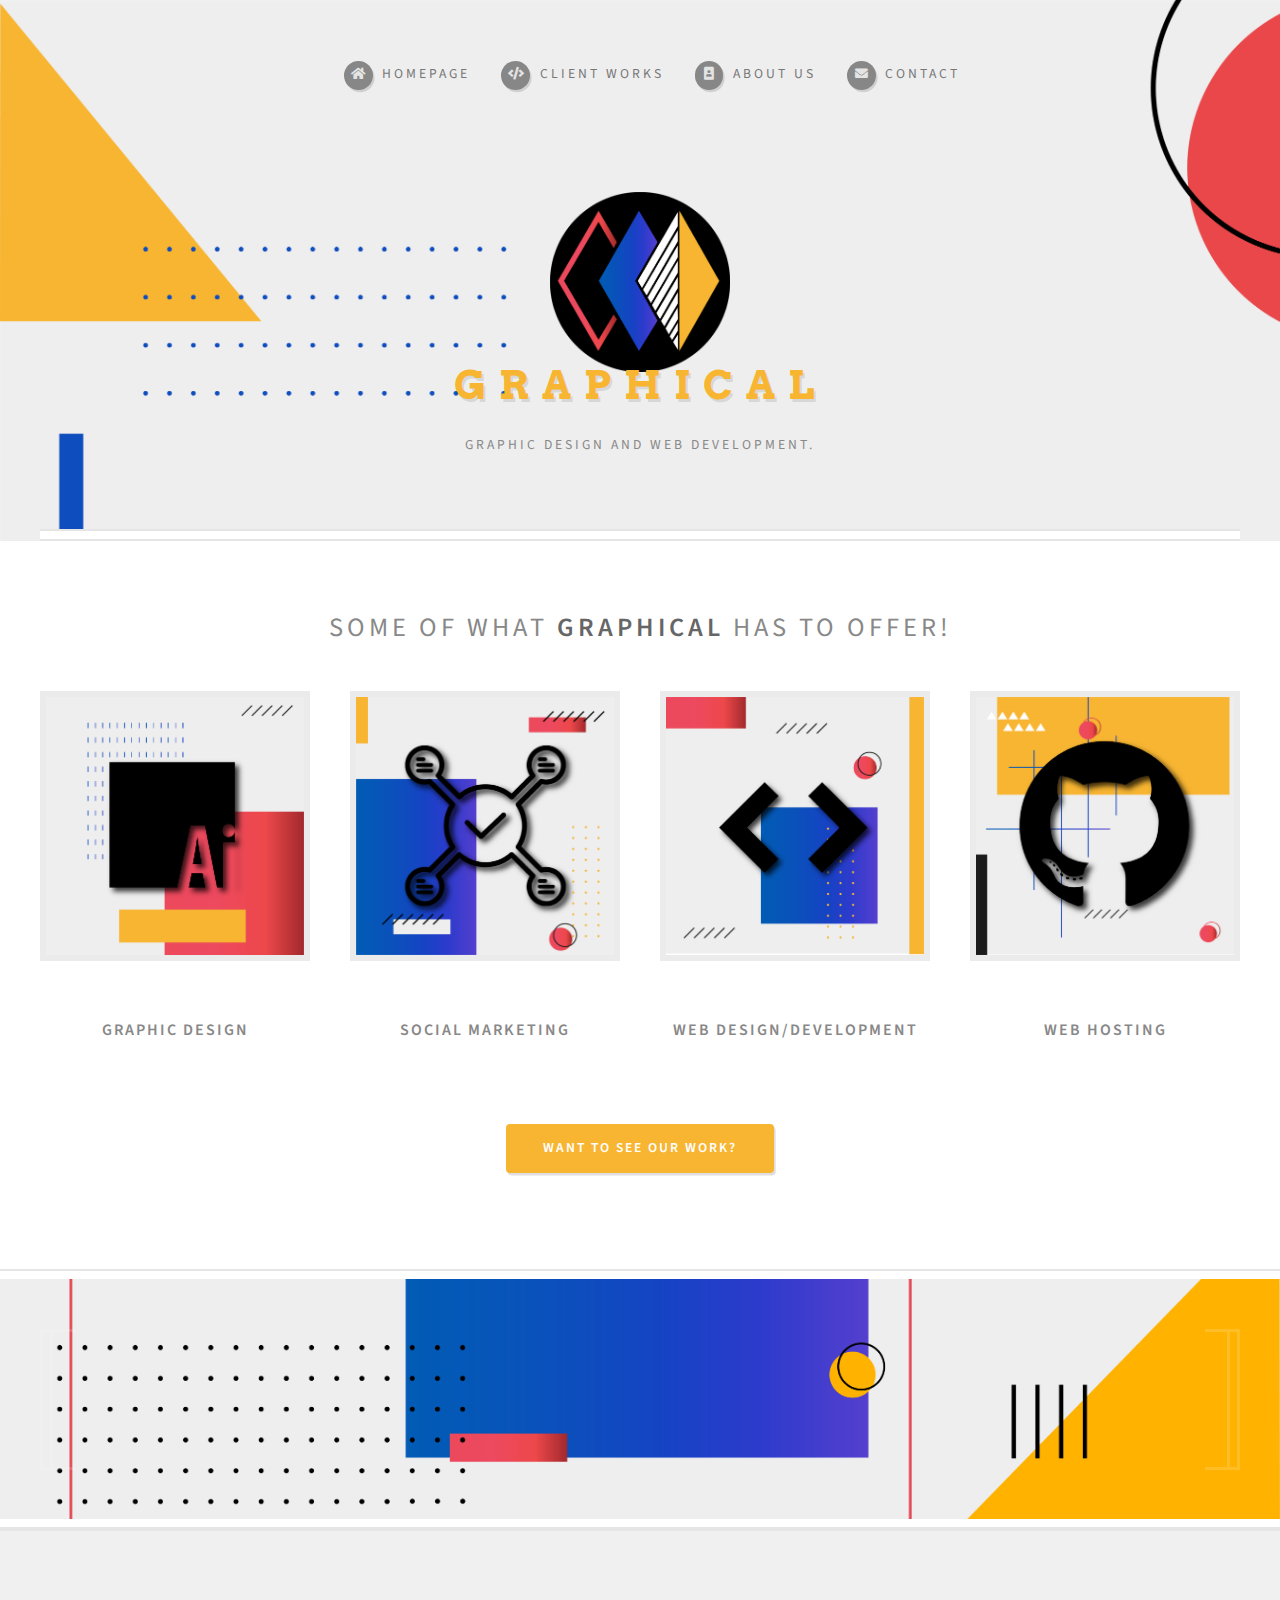
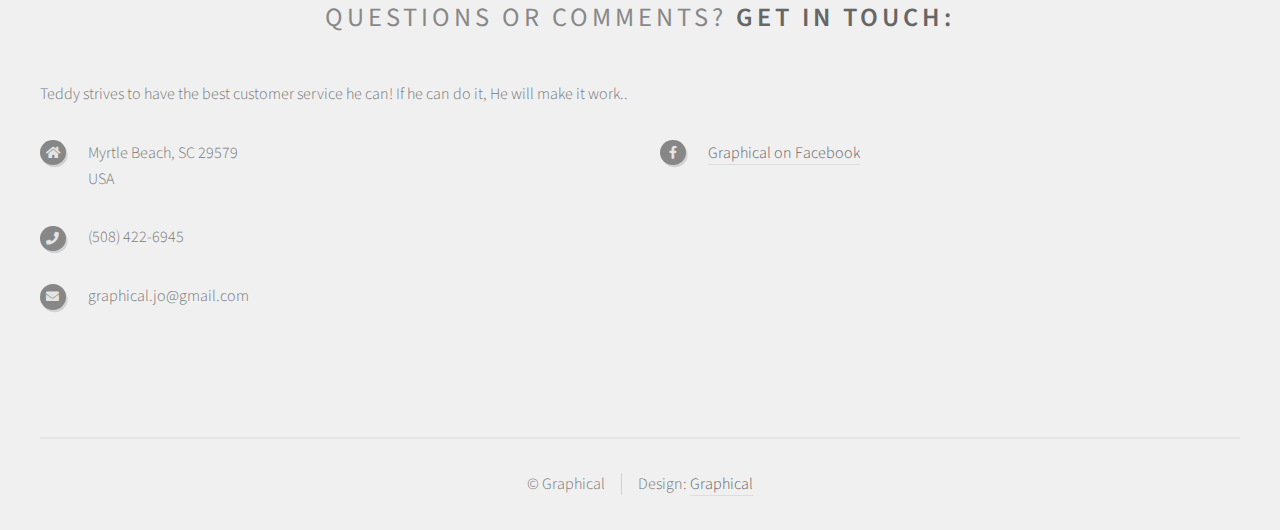
<file: index.html>
<!DOCTYPE HTML>
<!--
	Strongly Typed by HTML5 UP
	html5up.net | @ajlkn
	Free for personal and commercial use under the CCA 3.0 license (html5up.net/license)
-->
<html>
	<head>
		<title>Graphical</title>
		<meta charset="utf-8" />
		<link rel="shortcut icon" href="/favicon.ico" type="image/x-icon">
		<meta name="viewport" content="width=device-width, initial-scale=1, user-scalable=no" />
		<link rel="stylesheet" href="assets/css/main.css" />
	</head>
	<body class="homepage is-preload">
		<div id="page-wrapper">

			<!-- Header -->
				<section id="header">
					<div class="container">

						<!-- Logo -->
						<h1 id="logo"><img src="images/GLogo.png" width="180"
								height="180">
								<pre class="tab"></pre>
								<b></b>
								<a href="index.html">Graphical</a></h1>
							<p>Graphic Design and Web Development.</p>	

						<!-- Nav -->
							<nav id="nav">
								<ul>
									<li><a class="icon solid fa-home" href="index.html"><span>homepage</span></a></li>
									<li><a class="icon solid fa-code" href="work.html"><span>client works</span></a></li>
									<li><a class="icon solid fa-portrait" href="about.html"><span>about us</span></a></li>
									<li><a class="icon solid fa-envelope" href="contact.html"><span>contact</span></a></li>
								</ul>
							</nav>

					</div>
				</section>

			<!-- Features -->
				<section id="features">
					<div class="container">
						<header>
							<h2>Some of what <strong>Graphical</strong> has to offer!</h2>
						</header>
						<div class="row aln-center">
							<div class="col-3 col-6-medium col-12-small">

								<!-- Feature -->
									<section>
										<a class="image featured"><img src="images/GIllustrator.png" alt="" /></a>
										<header>
											<h3>Graphic Design</h3>
										</header>
									</section>

							</div>
							<div class="col-3 col-6-medium col-12-small">

								<!-- Feature -->
									<section>
										<a class="image featured"><img src="images/GMarketing.png" alt="" /></a>
										<header>
											<h3>Social Marketing</h3>
										</header>
									</section>

							</div>
							<div class="col-3 col-6-medium col-12-small">

								<!-- Feature -->
									<section>
										<a class="image featured"><img src="images/GWebBrackets.png" alt="" /></a>
										<header>
											<h3>Web Design/Development</h3>
										</header>
									</section>

							</div>
							<div class="col-3 col-6-medium col-12-small">

								<!-- Feature -->
									<section>
										<a class="image featured"><img src="images/GGithub.png" alt="" /></a>
										<header>
											<h3>Web Hosting</h3>
										</header>
									</section>

							</div>
							<div class="col-12">
								<ul class="actions">
									<li><a href="work.html" class="button icon solid">Want to see our work?</a></li>
								</ul>
							</div>
						</div>
					</div>
				</section>

			<!-- Banner -->
				<section id="banner">
					<div class="container">

					</div>
				</section>

			
			<!-- Footer -->
				<section id="footer">
					<div class="container">
						<header>
							<h2>Questions or comments? <strong>Get in touch:</strong></h2>
						</header>
							<div class="col-6 col-12-medium">
								<section>
									<p>Teddy strives to have the best customer service he can! If he can do it, He will make it work..</p>
									<div class="row">
										<div class="col-6 col-12-small">
											<ul class="icons">
												<li class="icon solid fa-home">
													Myrtle Beach, SC 29579<br />
													USA
												</li>
												<li class="icon solid fa-phone">
													(508) 422-6945
												</li>
												<li class="icon solid fa-envelope">
													graphical.jo@gmail.com
												</li>
											</ul>
										</div>
										<div class="col-6 col-12-small">
											<ul class="icons">
												
												<li class="icon brands fa-facebook-f">
													<a href="https://www.facebook.com/designbygraphical">Graphical on Facebook</a>
												</li>
											</ul>
										</div>
									</div>
								</section>
							</div>
						</div>
					</div>
					<div id="copyright" class="container">
						<ul class="links">
							<li>&copy; Graphical</li><li>Design: <a href="www.designgraphical.com">Graphical</a></li>
						</ul>
					</div>
				</section>

		</div>

		<!-- Scripts -->
			<script src="assets/js/jquery.min.js"></script>
			<script src="assets/js/jquery.dropotron.min.js"></script>
			<script src="assets/js/browser.min.js"></script>
			<script src="assets/js/breakpoints.min.js"></script>
			<script src="assets/js/util.js"></script>
			<script src="assets/js/main.js"></script>

	</body>
</html>

		<!-- Scripts -->
			<script src="assets/js/jquery.min.js"></script>
			<script src="assets/js/jquery.dropotron.min.js"></script>
			<script src="assets/js/browser.min.js"></script>
			<script src="assets/js/breakpoints.min.js"></script>
			<script src="assets/js/util.js"></script>
			<script src="assets/js/main.js"></script>

	</body>
</html>
</file>
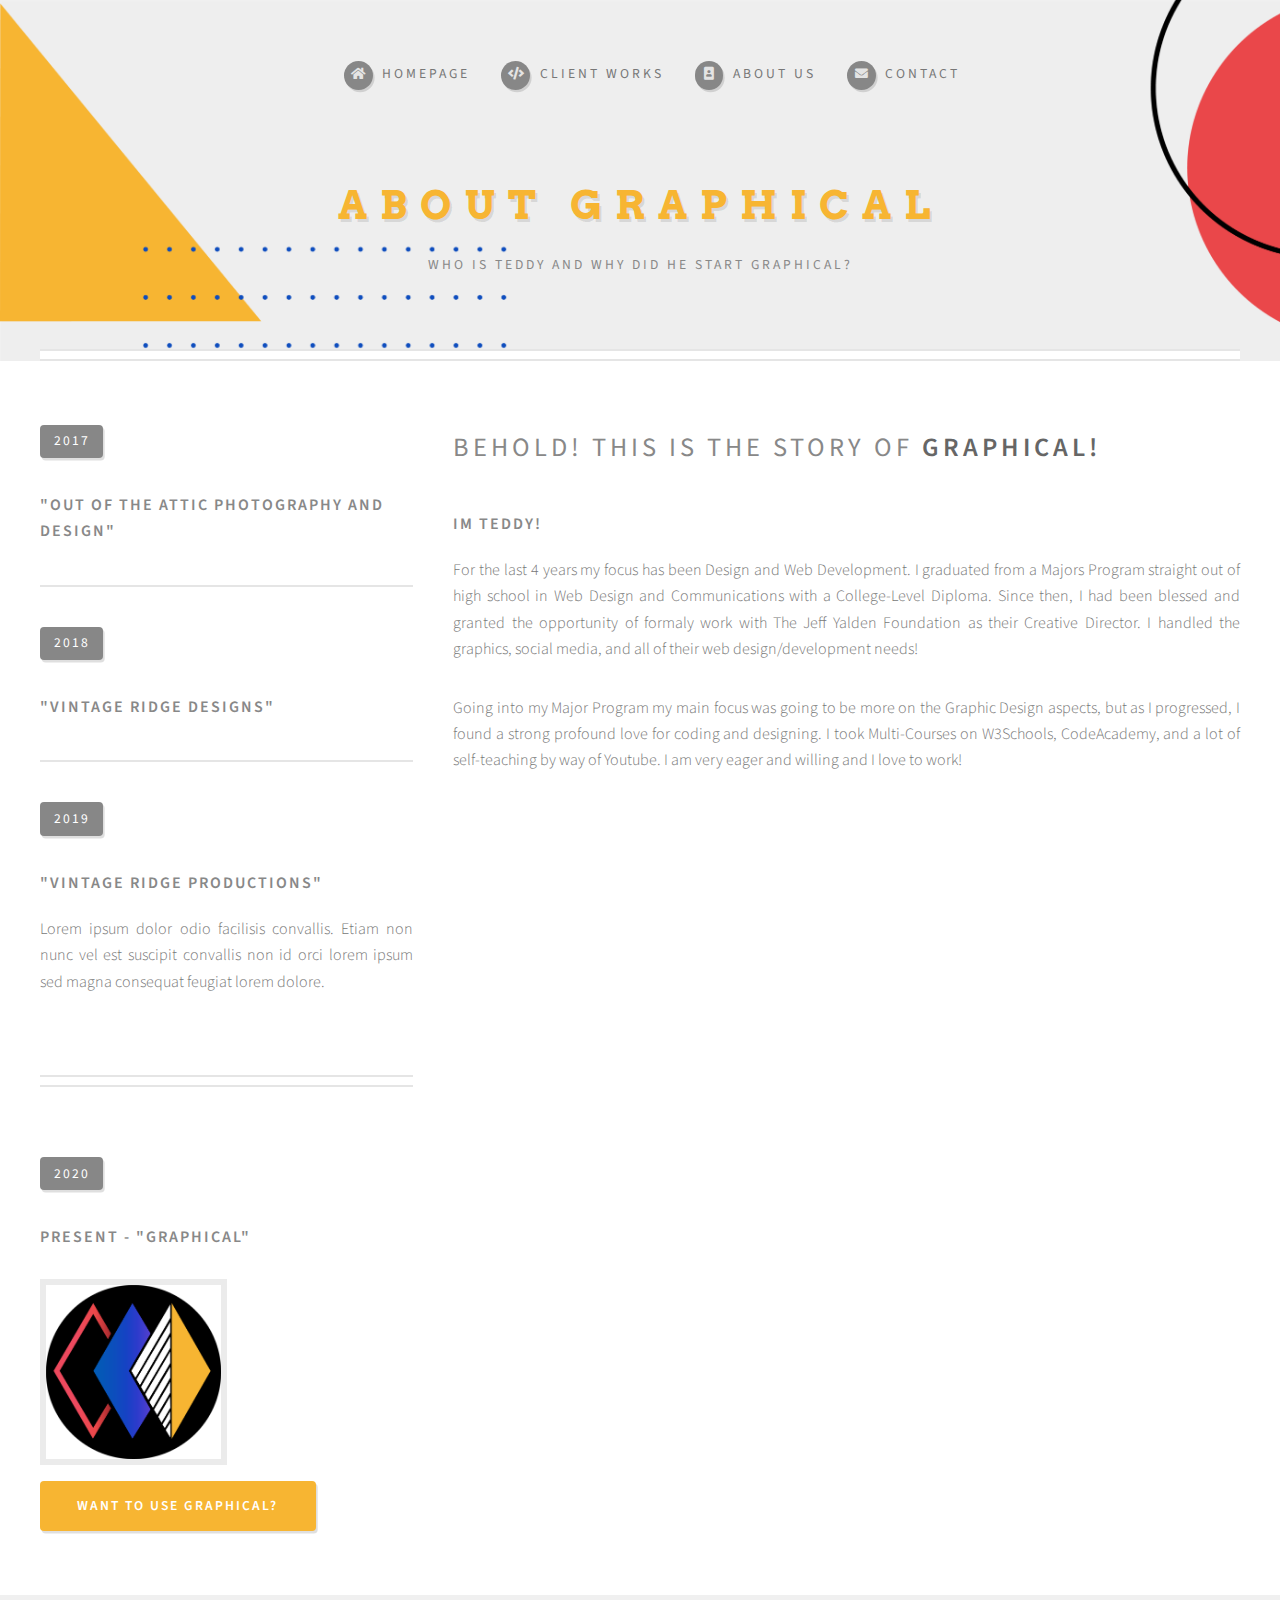
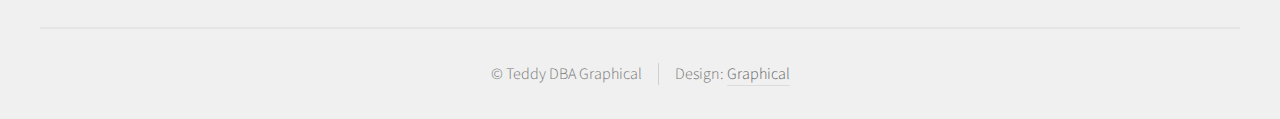
<file: about.html>
<!DOCTYPE HTML>
<!--
	Strongly Typed by HTML5 UP
	html5up.net | @ajlkn
	Free for personal and commercial use under the CCA 3.0 license (html5up.net/license)
-->
<html>
	<head>
		<title>Graphical</title>
		<meta charset="utf-8" />
		<meta name="viewport" content="width=device-width, initial-scale=1, user-scalable=no" />
		<link rel="stylesheet" href="assets/css/main.css" />
	</head>
	<body class="left-sidebar is-preload">
		<div id="page-wrapper">

			<!-- Header -->
				<section id="header">
					<div class="container">

						<!-- Logo -->
							<h1 id="logo"><a href="index.html">about Graphical</a></h1>
							<p>who is teddy and why did he start graphical?</p>

						<!-- Nav -->
						<nav id="nav">
							<ul>
								<li><a class="icon solid fa-home" href="index.html"><span>homepage</span></a></li>
								<li><a class="icon solid fa-code" href="work.html"><span>client works</span></a></li>
								<li><a class="icon solid fa-portrait" href="about.html"><span>about us</span></a></li>
								<li><a class="icon solid fa-envelope" href="contact.html"><span>contact</span></a></li>
							</ul>
						</nav>

				</div>
			</section>

			<!-- Main -->
				<section id="main">
					<div class="container">
						<div class="row">

							<!-- Sidebar -->
								<div id="sidebar" class="col-4 col-12-medium">

									<!-- Excerpts -->
										<section>
											<ul class="divided">
												<li>

													<!-- Excerpt -->
														<article class="box excerpt">
															<header>
																<span class="date">2017</span>
																<h3><a href=></a>"OUT OF THE ATTIC PHOTOGRAPHY AND DESIGN"</a></h3>
															</header>
														</article>

												</li>
												<li>

													<!-- Excerpt -->
														<article class="box excerpt">
															<header>
																<span class="date">2018</span>
																<h3><a href=></a>"VINTAGE RIDGE DESIGNS"</a></h3>
															</header>
														
														</article>

												</li>
												<li>

													<!-- Excerpt -->
														<article class="box excerpt">
															<header>
																<span class="date">2019</span>
																<h3><a href=></a>"VINTAGE RIDGE PRODUCTIONS"</a></h3>
															</header>
															<p>Lorem ipsum dolor odio facilisis convallis. Etiam non nunc vel est
															suscipit convallis non id orci lorem ipsum sed magna consequat feugiat lorem dolore.</p>
														</article>

												</li>
											</ul>
										</section>

									<!-- Highlights -->
										<section>
											<ul class="divided">
												<li>

													<!-- Highlight -->
														<article class="box excerpt">
															<header>
																<span class="date">2020</span>
																<h3>PRESENT - "GRAPHICAL"</h3>
															</header>
															<a class="image left"><img src="images/GLogo.png" alt="" /></a>
															
															<ul class="actions">
																<li><a href="contact.html" class="button icon solid">Want to use Graphical?</a></li>
															</ul>
														</article>

												</li>
												
											</ul>
										</section>

								</div>

							<!-- Content -->
								<div id="content" class="col-8 col-12-medium imp-medium">

									<!-- Post -->
										<article class="box post">
											<header>
												<h2>Behold! This is the story of <strong>Graphical!</strong>
											</header>
										
											<h3>Im Teddy!</h3>
											<p>For the last 4 years my focus has been Design and Web Development. I graduated from a Majors Program straight out of high school in Web Design and Communications with a College-Level Diploma.
													Since then, I had been blessed and granted the opportunity of formaly work with The Jeff Yalden Foundation as their Creative Director. I handled the graphics, social media, and all of their web design/development needs!</p> 
												<p>	Going into my Major Program my main focus was going to be more on the Graphic Design aspects, but as I progressed, I found a strong profound love for coding and designing. I took Multi-Courses on W3Schools, CodeAcademy, and a lot of self-teaching by way of Youtube.
												I am very eager and willing and I love to work!</p>
										</article>

								</div>

						</div>
					</div>
				</section>

			<!-- Footer -->
			<div id="copyright" class="container">
				<ul class="links">
					<li>&copy; Teddy DBA Graphical</li><li>Design: <a href="www.designgraphical.com">Graphical</a></li>
				</ul>
			</div>
		</section>

</div>

		<!-- Scripts -->
			<script src="assets/js/jquery.min.js"></script>
			<script src="assets/js/jquery.dropotron.min.js"></script>
			<script src="assets/js/browser.min.js"></script>
			<script src="assets/js/breakpoints.min.js"></script>
			<script src="assets/js/util.js"></script>
			<script src="assets/js/main.js"></script>

	</body>
</html>
</file>
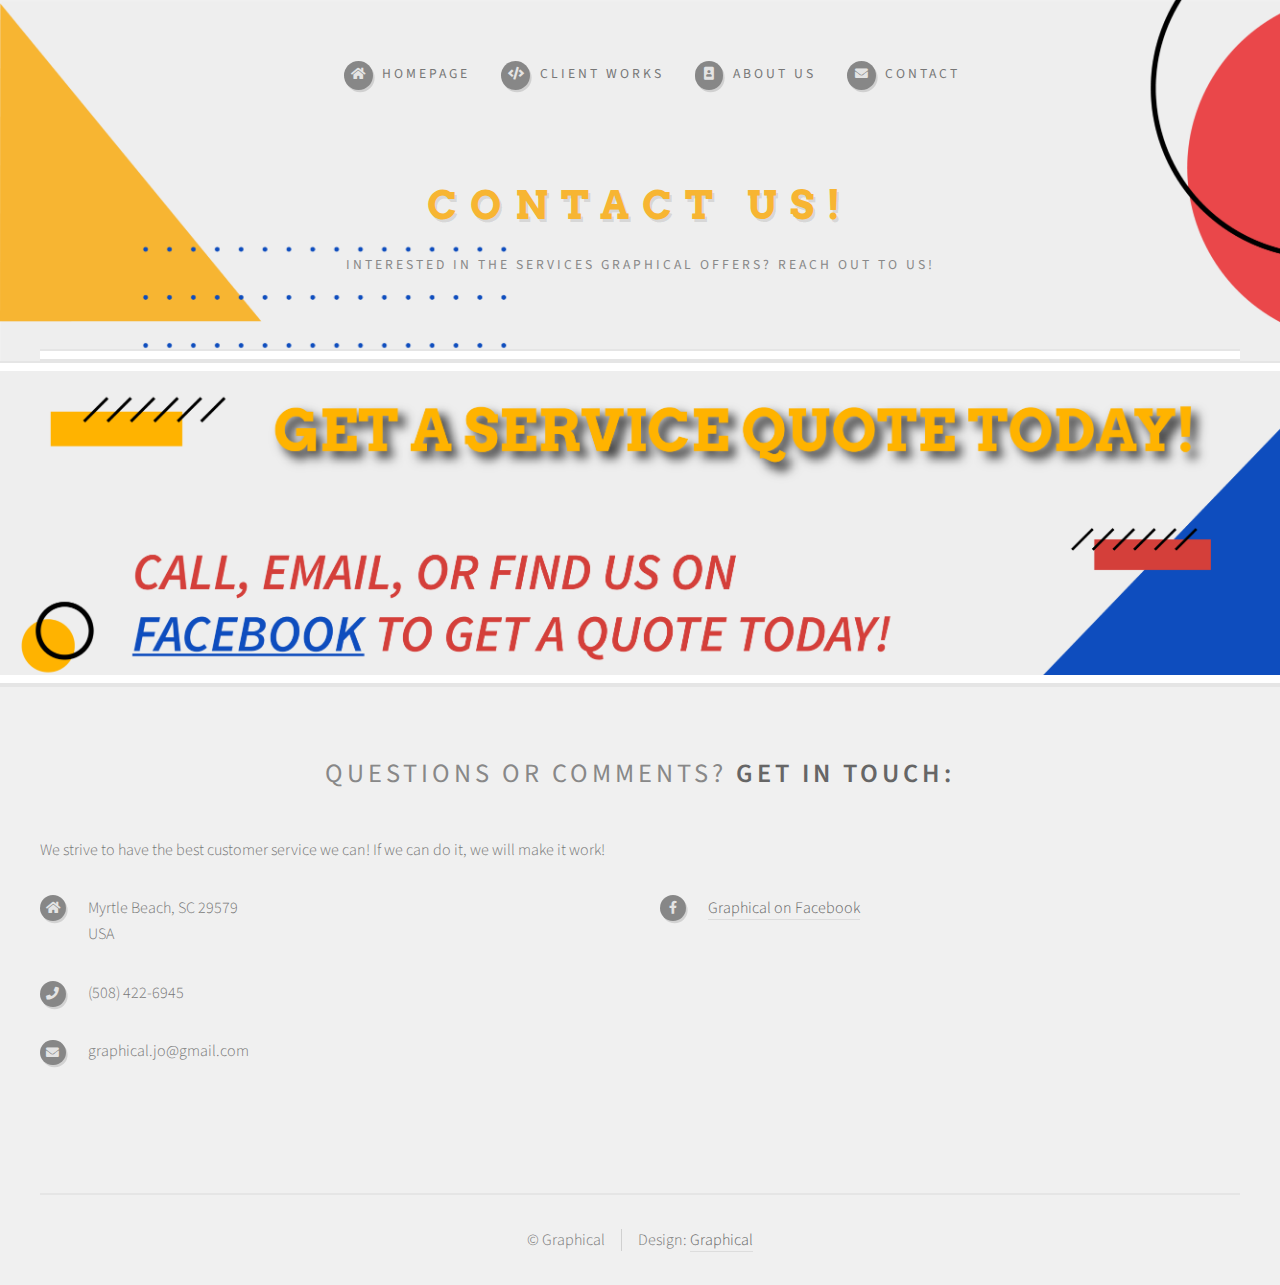
<file: contact.html>
<!DOCTYPE HTML>
<!--
	Strongly Typed by HTML5 UP
	html5up.net | @ajlkn
	Free for personal and commercial use under the CCA 3.0 license (html5up.net/license)
-->
<html>
	<head>
		<title>Graphical</title>
		<meta charset="utf-8" />
		<meta name="viewport" content="width=device-width, initial-scale=1, user-scalable=no" />
		<link rel="stylesheet" href="assets/css/main.css" />
	</head>
	<body class="left-sidebar is-preload">
		<div id="page-wrapper">

			<!-- Header -->
				<section id="header">
					<div class="container">

						<!-- Logo -->
							<h1 id="logo"><a href="index.html">Contact us!</a></h1>
							<p>interested in the services Graphical offers? reach out to us!</p>

						<!-- Nav -->
						<nav id="nav">
							<ul>
								<li><a class="icon solid fa-home" href="index.html"><span>homepage</span></a></li>
								<li><a class="icon solid fa-code" href="work.html"><span>client works</span></a></li>
								<li><a class="icon solid fa-portrait" href="about.html"><span>about us</span></a></li>
								<li><a class="icon solid fa-envelope" href="contact.html"><span>contact</span></a></li>
							</ul>
						</nav>

				</div>
			</section>

			<!-- Main -->
				<!-- Banner -->
				<section id="banner2">
					<div class="container">

					</div>
				</section>

			<!-- Footer -->
			<section id="footer">
				<div class="container">
					<header>
						<h2>Questions or comments? <strong>Get in touch:</strong></h2>
					</header>
						<div class="col-6 col-12-medium">
							<section>
								<p>We strive to have the best customer service we can! If we can do it, we will make it work!</p>
								<div class="row">
									<div class="col-6 col-12-small">
										<ul class="icons">
											<li class="icon solid fa-home">
												Myrtle Beach, SC 29579<br />
												USA
											</li>
											<li class="icon solid fa-phone">
												(508) 422-6945
											</li>
											<li class="icon solid fa-envelope">
												graphical.jo@gmail.com
											</li>
										</ul>
									</div>
									<div class="col-6 col-12-small">
										<ul class="icons">
											
											<li class="icon brands fa-facebook-f">
												<a href="https://www.facebook.com/designbygraphical">Graphical on Facebook</a>
											</li>
										</ul>
									</div>
								</div>
							</section>
						</div>
					</div>
				</div>
				<div id="copyright" class="container">
					<ul class="links">
						<li>&copy; Graphical</li><li>Design: <a href="www.designgraphical.com">Graphical</a></li>
					</ul>
				</div>
			</section>

		<!-- Scripts -->
			<script src="assets/js/jquery.min.js"></script>
			<script src="assets/js/jquery.dropotron.min.js"></script>
			<script src="assets/js/browser.min.js"></script>
			<script src="assets/js/breakpoints.min.js"></script>
			<script src="assets/js/util.js"></script>
			<script src="assets/js/main.js"></script>

	</body>
</html>
</file>
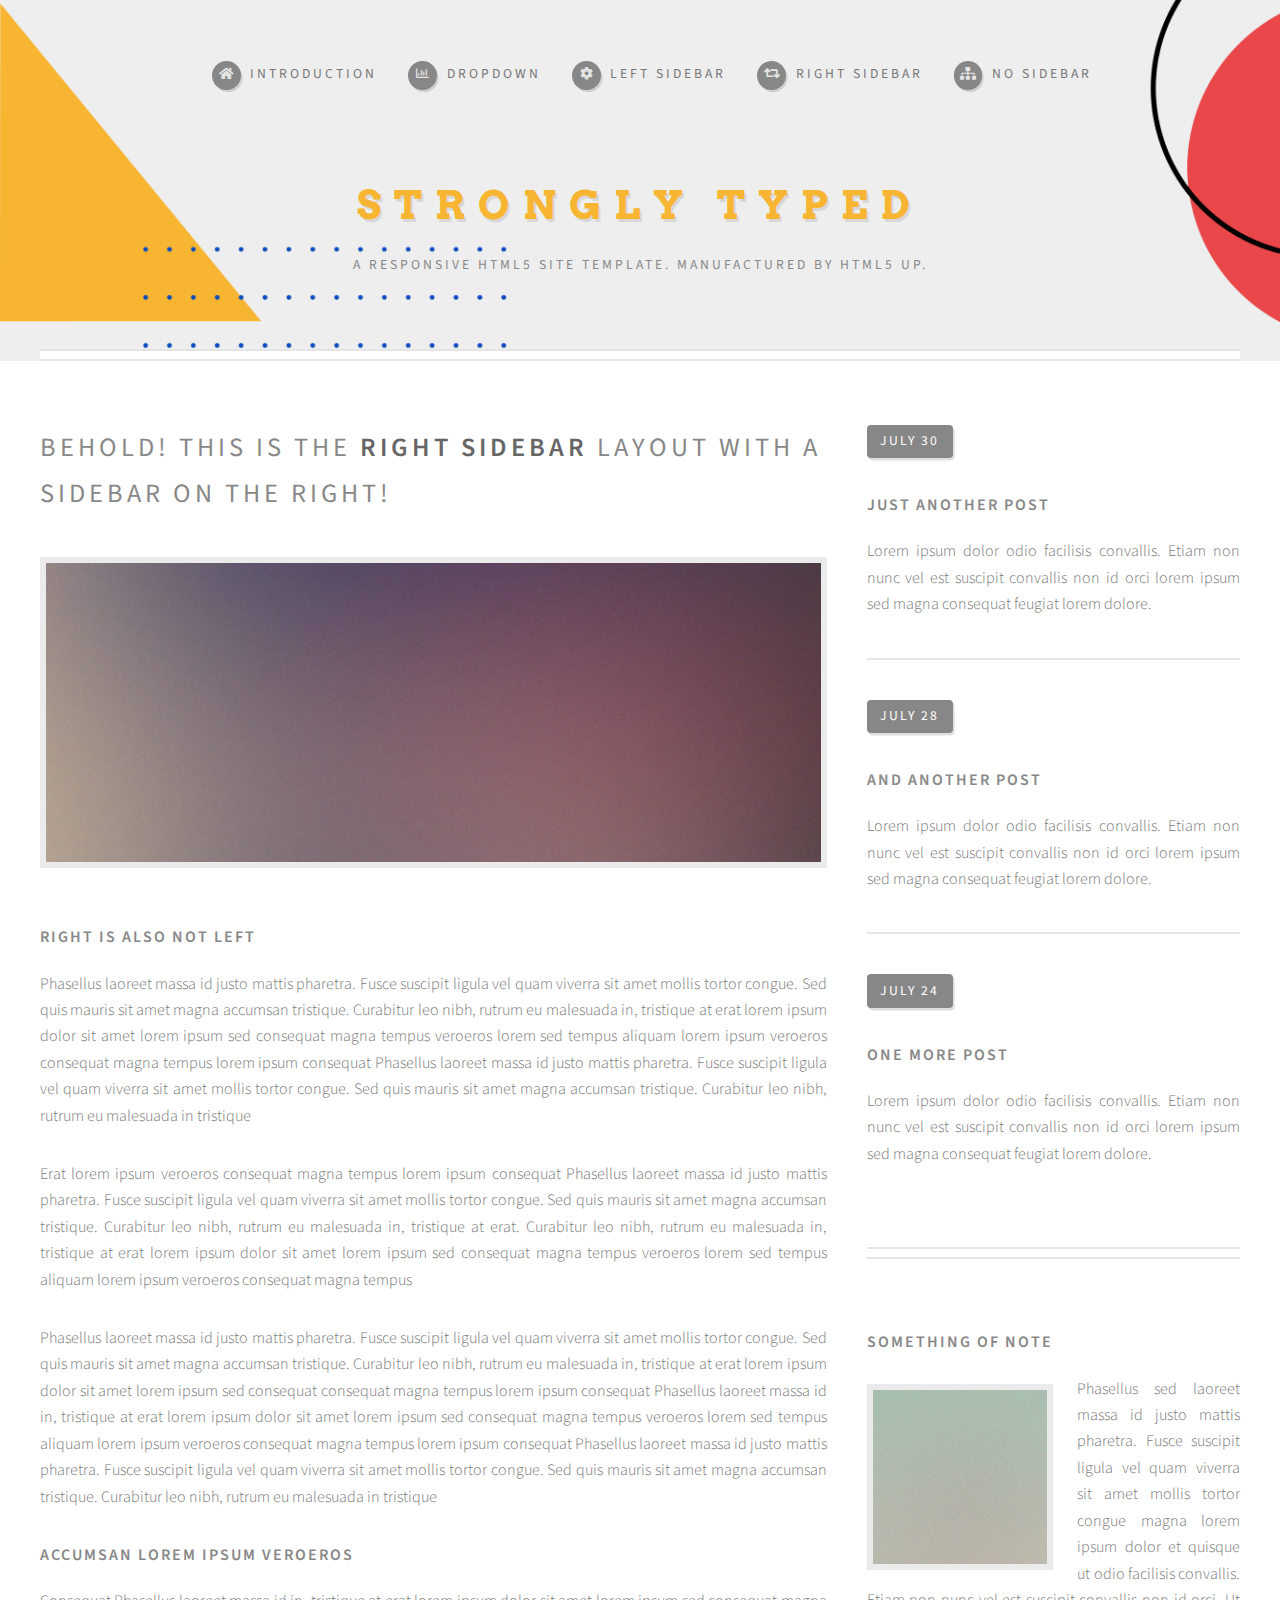
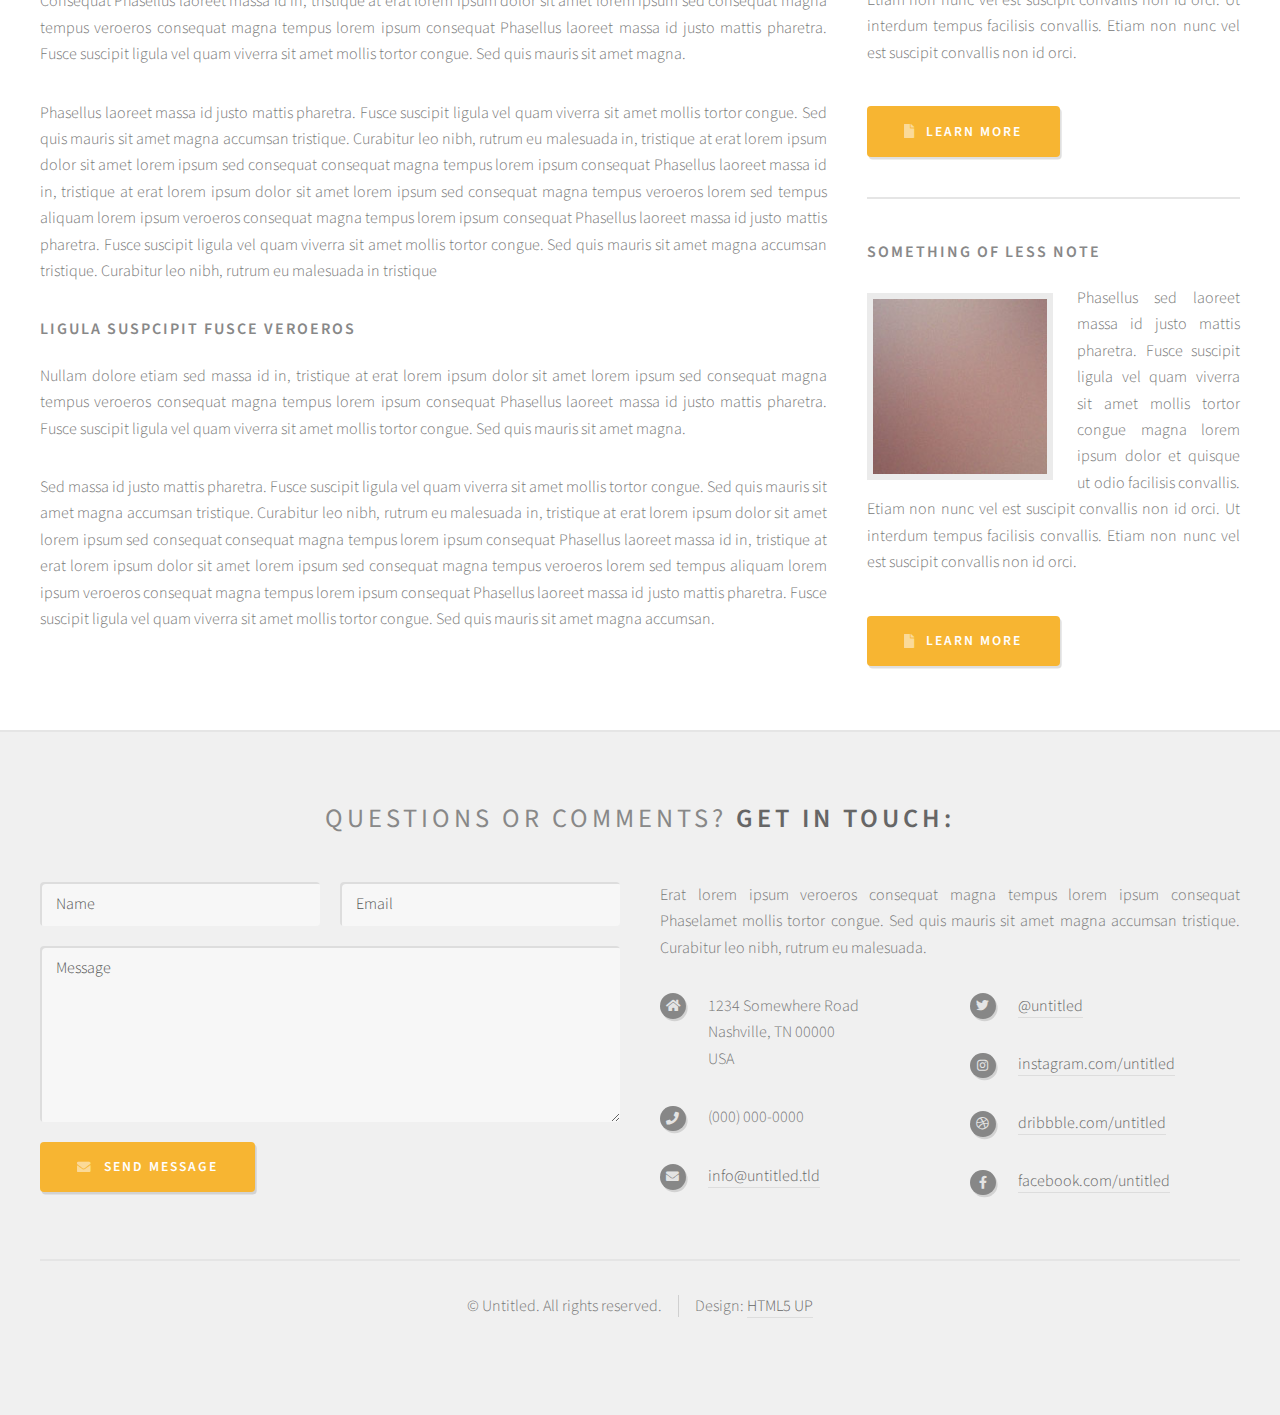
<file: right-sidebar.html>
<!DOCTYPE HTML>
<!--
	Strongly Typed by HTML5 UP
	html5up.net | @ajlkn
	Free for personal and commercial use under the CCA 3.0 license (html5up.net/license)
-->
<html>
	<head>
		<title>Right Sidebar - Strongly Typed by HTML5 UP</title>
		<meta charset="utf-8" />
		<meta name="viewport" content="width=device-width, initial-scale=1, user-scalable=no" />
		<link rel="stylesheet" href="assets/css/main.css" />
	</head>
	<body class="right-sidebar is-preload">
		<div id="page-wrapper">

			<!-- Header -->
				<section id="header">
					<div class="container">

						<!-- Logo -->
							<h1 id="logo"><a href="index.html">Strongly Typed</a></h1>
							<p>A responsive HTML5 site template. Manufactured by HTML5 UP.</p>

						<!-- Nav -->
							<nav id="nav">
								<ul>
									<li><a class="icon solid fa-home" href="index.html"><span>Introduction</span></a></li>
									<li>
										<a href="#" class="icon fa-chart-bar"><span>Dropdown</span></a>
										<ul>
											<li><a href="#">Lorem ipsum dolor</a></li>
											<li><a href="#">Magna phasellus</a></li>
											<li><a href="#">Etiam dolore nisl</a></li>
											<li>
												<a href="#">Phasellus consequat</a>
												<ul>
													<li><a href="#">Magna phasellus</a></li>
													<li><a href="#">Etiam dolore nisl</a></li>
													<li><a href="#">Phasellus consequat</a></li>
												</ul>
											</li>
											<li><a href="#">Veroeros feugiat</a></li>
										</ul>
									</li>
									<li><a class="icon solid fa-cog" href="left-sidebar.html"><span>Left Sidebar</span></a></li>
									<li><a class="icon solid fa-retweet" href="right-sidebar.html"><span>Right Sidebar</span></a></li>
									<li><a class="icon solid fa-sitemap" href="no-sidebar.html"><span>No Sidebar</span></a></li>
								</ul>
							</nav>

					</div>
				</section>

			<!-- Main -->
				<section id="main">
					<div class="container">
						<div class="row">

							<!-- Content -->
								<div id="content" class="col-8 col-12-medium">

									<!-- Post -->
										<article class="box post">
											<header>
												<h2>Behold! This is the <strong>right sidebar</strong> layout<br />
												with a sidebar on the right!</h2>
											</header>
											<span class="image featured"><img src="images/pic04.jpg" alt="" /></span>
											<h3>Right is also not left</h3>
											<p>Phasellus laoreet massa id justo mattis pharetra. Fusce suscipit
											ligula vel quam viverra sit amet mollis tortor congue. Sed quis mauris
											sit amet magna accumsan tristique. Curabitur leo nibh, rutrum eu malesuada
											in, tristique at erat lorem ipsum dolor sit amet lorem ipsum sed consequat
											magna tempus veroeros lorem sed tempus aliquam lorem ipsum veroeros
											consequat magna tempus lorem ipsum consequat Phasellus laoreet massa id
											justo mattis pharetra. Fusce suscipit ligula vel quam viverra sit amet
											mollis tortor congue. Sed quis mauris sit amet magna accumsan tristique.
											Curabitur leo nibh, rutrum eu malesuada in tristique</p>
											<p>Erat lorem ipsum veroeros consequat magna tempus lorem ipsum consequat
											Phasellus laoreet massa id justo mattis pharetra. Fusce suscipit ligula
											vel quam viverra sit amet mollis tortor congue. Sed quis mauris sit amet
											magna accumsan tristique. Curabitur leo nibh, rutrum eu malesuada in,
											tristique at erat. Curabitur leo nibh, rutrum eu malesuada in, tristique
											at erat lorem ipsum dolor sit amet lorem ipsum sed consequat magna
											tempus veroeros lorem sed tempus aliquam lorem ipsum veroeros consequat
											magna tempus</p>
											<p>Phasellus laoreet massa id justo mattis pharetra. Fusce suscipit
											ligula vel quam viverra sit amet mollis tortor congue. Sed quis mauris
											sit amet magna accumsan tristique. Curabitur leo nibh, rutrum eu malesuada
											in, tristique at erat lorem ipsum dolor sit amet lorem ipsum sed consequat
											consequat magna tempus lorem ipsum consequat Phasellus laoreet massa id
											in, tristique at erat lorem ipsum dolor sit amet lorem ipsum sed consequat
											magna tempus veroeros lorem sed tempus aliquam lorem ipsum veroeros
											consequat magna tempus lorem ipsum consequat Phasellus laoreet massa id
											justo mattis pharetra. Fusce suscipit ligula vel quam viverra sit amet
											mollis tortor congue. Sed quis mauris sit amet magna accumsan tristique.
											Curabitur leo nibh, rutrum eu malesuada in tristique</p>
											<h3>Accumsan lorem ipsum veroeros</h3>
											<p>Consequat Phasellus laoreet massa id in, tristique at erat lorem
											ipsum dolor sit amet lorem ipsum sed consequat magna tempus veroeros
											consequat magna tempus lorem ipsum consequat Phasellus laoreet massa id
											justo mattis pharetra. Fusce suscipit ligula vel quam viverra sit amet
											mollis tortor congue. Sed quis mauris sit amet magna.</p>
											<p>Phasellus laoreet massa id justo mattis pharetra. Fusce suscipit
											ligula vel quam viverra sit amet mollis tortor congue. Sed quis mauris
											sit amet magna accumsan tristique. Curabitur leo nibh, rutrum eu malesuada
											in, tristique at erat lorem ipsum dolor sit amet lorem ipsum sed consequat
											consequat magna tempus lorem ipsum consequat Phasellus laoreet massa id
											in, tristique at erat lorem ipsum dolor sit amet lorem ipsum sed consequat
											magna tempus veroeros lorem sed tempus aliquam lorem ipsum veroeros
											consequat magna tempus lorem ipsum consequat Phasellus laoreet massa id
											justo mattis pharetra. Fusce suscipit ligula vel quam viverra sit amet
											mollis tortor congue. Sed quis mauris sit amet magna accumsan tristique.
											Curabitur leo nibh, rutrum eu malesuada in tristique</p>
											<h3>Ligula suspcipit fusce veroeros</h3>
											<p>Nullam dolore etiam sed massa id in, tristique at erat lorem
											ipsum dolor sit amet lorem ipsum sed consequat magna tempus veroeros
											consequat magna tempus lorem ipsum consequat Phasellus laoreet massa id
											justo mattis pharetra. Fusce suscipit ligula vel quam viverra sit amet
											mollis tortor congue. Sed quis mauris sit amet magna.</p>
											<p>Sed massa id justo mattis pharetra. Fusce suscipit
											ligula vel quam viverra sit amet mollis tortor congue. Sed quis mauris
											sit amet magna accumsan tristique. Curabitur leo nibh, rutrum eu malesuada
											in, tristique at erat lorem ipsum dolor sit amet lorem ipsum sed consequat
											consequat magna tempus lorem ipsum consequat Phasellus laoreet massa id
											in, tristique at erat lorem ipsum dolor sit amet lorem ipsum sed consequat
											magna tempus veroeros lorem sed tempus aliquam lorem ipsum veroeros
											consequat magna tempus lorem ipsum consequat Phasellus laoreet massa id
											justo mattis pharetra. Fusce suscipit ligula vel quam viverra sit amet
											mollis tortor congue. Sed quis mauris sit amet magna accumsan.</p>
										</article>

								</div>

							<!-- Sidebar -->
								<div id="sidebar" class="col-4 col-12-medium">

									<!-- Excerpts -->
										<section>
											<ul class="divided">
												<li>

													<!-- Excerpt -->
														<article class="box excerpt">
															<header>
																<span class="date">July 30</span>
																<h3><a href="#">Just another post</a></h3>
															</header>
															<p>Lorem ipsum dolor odio facilisis convallis. Etiam non nunc vel est
															suscipit convallis non id orci lorem ipsum sed magna consequat feugiat lorem dolore.</p>
														</article>

												</li>
												<li>

													<!-- Excerpt -->
														<article class="box excerpt">
															<header>
																<span class="date">July 28</span>
																<h3><a href="#">And another post</a></h3>
															</header>
															<p>Lorem ipsum dolor odio facilisis convallis. Etiam non nunc vel est
															suscipit convallis non id orci lorem ipsum sed magna consequat feugiat lorem dolore.</p>
														</article>

												</li>
												<li>

													<!-- Excerpt -->
														<article class="box excerpt">
															<header>
																<span class="date">July 24</span>
																<h3><a href="#">One more post</a></h3>
															</header>
															<p>Lorem ipsum dolor odio facilisis convallis. Etiam non nunc vel est
															suscipit convallis non id orci lorem ipsum sed magna consequat feugiat lorem dolore.</p>
														</article>

												</li>
											</ul>
										</section>

									<!-- Highlights -->
										<section>
											<ul class="divided">
												<li>

													<!-- Highlight -->
														<article class="box highlight">
															<header>
																<h3><a href="#">Something of note</a></h3>
															</header>
															<a href="#" class="image left"><img src="images/pic06.jpg" alt="" /></a>
															<p>Phasellus sed laoreet massa id justo mattis pharetra. Fusce suscipit ligula vel quam
															viverra sit amet mollis tortor congue magna lorem ipsum dolor et quisque ut odio facilisis
															convallis. Etiam non nunc vel est suscipit convallis non id orci. Ut interdum tempus
															facilisis convallis. Etiam non nunc vel est suscipit convallis non id orci.</p>
															<ul class="actions">
																<li><a href="#" class="button icon solid fa-file">Learn More</a></li>
															</ul>
														</article>

												</li>
												<li>

													<!-- Highlight -->
														<article class="box highlight">
															<header>
																<h3><a href="#">Something of less note</a></h3>
															</header>
															<a href="#" class="image left"><img src="images/pic07.jpg" alt="" /></a>
															<p>Phasellus sed laoreet massa id justo mattis pharetra. Fusce suscipit ligula vel quam
															viverra sit amet mollis tortor congue magna lorem ipsum dolor et quisque ut odio facilisis
															convallis. Etiam non nunc vel est suscipit convallis non id orci. Ut interdum tempus
															facilisis convallis. Etiam non nunc vel est suscipit convallis non id orci.</p>
															<ul class="actions">
																<li><a href="#" class="button icon solid fa-file">Learn More</a></li>
															</ul>
														</article>

												</li>
											</ul>
										</section>

								</div>

						</div>
					</div>
				</section>

			<!-- Footer -->
				<section id="footer">
					<div class="container">
						<header>
							<h2>Questions or comments? <strong>Get in touch:</strong></h2>
						</header>
						<div class="row">
							<div class="col-6 col-12-medium">
								<section>
									<form method="post" action="#">
										<div class="row gtr-50">
											<div class="col-6 col-12-small">
												<input name="name" placeholder="Name" type="text" />
											</div>
											<div class="col-6 col-12-small">
												<input name="email" placeholder="Email" type="text" />
											</div>
											<div class="col-12">
												<textarea name="message" placeholder="Message"></textarea>
											</div>
											<div class="col-12">
												<a href="#" class="form-button-submit button icon solid fa-envelope">Send Message</a>
											</div>
										</div>
									</form>
								</section>
							</div>
							<div class="col-6 col-12-medium">
								<section>
									<p>Erat lorem ipsum veroeros consequat magna tempus lorem ipsum consequat Phaselamet
									mollis tortor congue. Sed quis mauris sit amet magna accumsan tristique. Curabitur
									leo nibh, rutrum eu malesuada.</p>
									<div class="row">
										<div class="col-6 col-12-small">
											<ul class="icons">
												<li class="icon solid fa-home">
													1234 Somewhere Road<br />
													Nashville, TN 00000<br />
													USA
												</li>
												<li class="icon solid fa-phone">
													(000) 000-0000
												</li>
												<li class="icon solid fa-envelope">
													<a href="#">info@untitled.tld</a>
												</li>
											</ul>
										</div>
										<div class="col-6 col-12-small">
											<ul class="icons">
												<li class="icon brands fa-twitter">
													<a href="#">@untitled</a>
												</li>
												<li class="icon brands fa-instagram">
													<a href="#">instagram.com/untitled</a>
												</li>
												<li class="icon brands fa-dribbble">
													<a href="#">dribbble.com/untitled</a>
												</li>
												<li class="icon brands fa-facebook-f">
													<a href="#">facebook.com/untitled</a>
												</li>
											</ul>
										</div>
									</div>
								</section>
							</div>
						</div>
					</div>
					<div id="copyright" class="container">
						<ul class="links">
							<li>&copy; Untitled. All rights reserved.</li><li>Design: <a href="http://html5up.net">HTML5 UP</a></li>
						</ul>
					</div>
				</section>

		</div>

		<!-- Scripts -->
			<script src="assets/js/jquery.min.js"></script>
			<script src="assets/js/jquery.dropotron.min.js"></script>
			<script src="assets/js/browser.min.js"></script>
			<script src="assets/js/breakpoints.min.js"></script>
			<script src="assets/js/util.js"></script>
			<script src="assets/js/main.js"></script>

	</body>
</html>
</file>
<file: assets/css/main.css>
@import url("fontawesome-all.min.css");
@import url("https://fonts.googleapis.com/css?family=Source+Sans+Pro:300,400,600|Arvo:700");

/*
	Strongly Typed by HTML5 UP
	html5up.net | @ajlkn
	Free for personal and commercial use under the CCA 3.0 license (html5up.net/license)
*/

html, body, div, span, applet, object,
iframe, h1, h2, h3, h4, h5, h6, p, blockquote,
pre, a, abbr, acronym, address, big, cite,
code, del, dfn, em, img, ins, kbd, q, s, samp,
small, strike, strong, sub, sup, tt, var, b,
u, i, center, dl, dt, dd, ol, ul, li, fieldset,
form, label, legend, table, caption, tbody,
tfoot, thead, tr, th, td, article, aside,
canvas, details, embed, figure, figcaption,
footer, header, hgroup, menu, nav, output, ruby,
section, summary, time, mark, audio, video {
	margin: 0;
	padding: 0;
	border: 0;
	font-size: 100%;
	font: inherit;
	vertical-align: baseline;}

article, aside, details, figcaption, figure,
footer, header, hgroup, menu, nav, section {
	display: block;}

body {
	line-height: 1;
}

ol, ul {
	list-style: none;
}

blockquote, q {
	quotes: none;
}

	blockquote:before, blockquote:after, q:before, q:after {
		content: '';
		content: none;
	}

table {
	border-collapse: collapse;
	border-spacing: 0;
}

body {
	-webkit-text-size-adjust: none;
}

mark {
	background-color: transparent;
	color: inherit;
}

input::-moz-focus-inner {
	border: 0;
	padding: 0;
}

input, select, textarea {
	-moz-appearance: none;
	-webkit-appearance: none;
	-ms-appearance: none;
	appearance: none;
}

/* Basic */

	html {
		box-sizing: border-box;
	}

	*, *:before, *:after {
		box-sizing: inherit;
	}

	body {
		background: #f0f0f0;
	}

		body.is-preload *, body.is-preload *:before, body.is-preload *:after {
			-moz-animation: none !important;
			-webkit-animation: none !important;
			-ms-animation: none !important;
			animation: none !important;
			-moz-transition: none !important;
			-webkit-transition: none !important;
			-ms-transition: none !important;
			transition: none !important;
		}

	body, input, textarea, select {
		font-family: 'Source Sans Pro';
		font-weight: 300;
		color: #777;
		line-height: 1.65em;
		font-size: 15pt;
	}

	h1, h2, h3, h4, h5, h6 {
		font-weight: 600;
		text-transform: uppercase;
		color: #888;
	}

	h1 a, h2 a, h3 a, h4 a, h5 a, h6 a {
		color: inherit;
		text-decoration: none;
		border: 0;
	}

	h2 {
		font-size: 1.65em;
		font-weight: 400;
		letter-spacing: 4px;
		margin: 0 0 1.5em 0;
		line-height: 1.75em;
	}

	h3 {
		font-size: 1em;
		letter-spacing: 2px;
		margin: 0 0 1.25em 0;
	}

	a {
		-moz-transition: color 0.25s ease-in-out, border-bottom-color 0.25s ease-in-out;
		-webkit-transition: color 0.25s ease-in-out, border-bottom-color 0.25s ease-in-out;
		-ms-transition: color 0.25s ease-in-out, border-bottom-color 0.25s ease-in-out;
		transition: color 0.25s ease-in-out, border-bottom-color 0.25s ease-in-out;
		color: #666;
		text-decoration: none;
		border-bottom: solid 1px #ddd;
	}

		a strong {
			-moz-transition: color 0.25s ease-in-out, border-bottom-color 0.25s ease-in-out;
			-webkit-transition: color 0.25s ease-in-out, border-bottom-color 0.25s ease-in-out;
			-ms-transition: color 0.25s ease-in-out, border-bottom-color 0.25s ease-in-out;
			transition: color 0.25s ease-in-out, border-bottom-color 0.25s ease-in-out;
		}

		a:hover {
			color: #0e4dbe;
			border-bottom-color: rgba(255, 255, 255, 0);
		}

			a:hover strong {
				color: #f7b532;
			}

	strong, b {
		font-weight: 600;
		color: #666;
	}

	em, i {
		font-style: italic;
	}

	sub {
		position: relative;
		top: 0.5em;
		font-size: 0.8em;
	}

	sup {
		position: relative;
		top: -0.5em;
		font-size: 0.8em;
	}

	hr {
		border: 0;
		border-top: solid 1px #ddd;
	}

	blockquote {
		border-left: solid 0.5em #ddd;
		padding: 1em 0 1em 2em;
		font-style: italic;
	}

	p {
		text-align: justify;
		margin-bottom: 2em;
	}

	ul, ol, dl, table, blockquote {
		margin-bottom: 2em;
	}

	br.clear {
		clear: both;
	}

/* Container */

	.container {
		margin: 0 auto;
		max-width: 100%;
		width: 70em;
	}

		@media screen and (max-width: 1680px) {

			.container {
				width: 68em;
			}

		}

		@media screen and (max-width: 1280px) {

			.container {
				width: calc(100% - 80px);
			}

		}

		@media screen and (max-width: 980px) {

			.container {
				width: calc(100% - 100px);
			}

		}

		@media screen and (max-width: 736px) {

			.container {
				width: calc(100% - 40px);
			}

		}

/* Row */

	.row {
		display: flex;
		flex-wrap: wrap;
		box-sizing: border-box;
		align-items: stretch;
	}

		.row > * {
			box-sizing: border-box;
		}

		.row.gtr-uniform > * > :last-child {
			margin-bottom: 0;
		}

		.row.aln-left {
			justify-content: flex-start;
		}

		.row.aln-center {
			justify-content: center;
		}

		.row.aln-right {
			justify-content: flex-end;
		}

		.row.aln-top {
			align-items: flex-start;
		}

		.row.aln-middle {
			align-items: center;
		}

		.row.aln-bottom {
			align-items: flex-end;
		}

		.row > .imp {
			order: -1;
		}

		.row > .col-1 {
			width: 8.33333%;
		}

		.row > .off-1 {
			margin-left: 8.33333%;
		}

		.row > .col-2 {
			width: 16.66667%;
		}

		.row > .off-2 {
			margin-left: 16.66667%;
		}

		.row > .col-3 {
			width: 25%;
		}

		.row > .off-3 {
			margin-left: 25%;
		}

		.row > .col-4 {
			width: 33.33333%;
		}

		.row > .off-4 {
			margin-left: 33.33333%;
		}

		.row > .col-5 {
			width: 41.66667%;
		}

		.row > .off-5 {
			margin-left: 41.66667%;
		}

		.row > .col-6 {
			width: 50%;
		}

		.row > .off-6 {
			margin-left: 50%;
		}

		.row > .col-7 {
			width: 58.33333%;
		}

		.row > .off-7 {
			margin-left: 58.33333%;
		}

		.row > .col-8 {
			width: 66.66667%;
		}

		.row > .off-8 {
			margin-left: 66.66667%;
		}

		.row > .col-9 {
			width: 75%;
		}

		.row > .off-9 {
			margin-left: 75%;
		}

		.row > .col-10 {
			width: 83.33333%;
		}

		.row > .off-10 {
			margin-left: 83.33333%;
		}

		.row > .col-11 {
			width: 91.66667%;
		}

		.row > .off-11 {
			margin-left: 91.66667%;
		}

		.row > .col-12 {
			width: 100%;
		}

		.row > .off-12 {
			margin-left: 100%;
		}

		.row.gtr-0 {
			margin-top: 0px;
			margin-left: 0px;
		}

			.row.gtr-0 > * {
				padding: 0px 0 0 0px;
			}

			.row.gtr-0.gtr-uniform {
				margin-top: 0px;
			}

				.row.gtr-0.gtr-uniform > * {
					padding-top: 0px;
				}

		.row.gtr-25 {
			margin-top: -12.5px;
			margin-left: -12.5px;
		}

			.row.gtr-25 > * {
				padding: 12.5px 0 0 12.5px;
			}

			.row.gtr-25.gtr-uniform {
				margin-top: -12.5px;
			}

				.row.gtr-25.gtr-uniform > * {
					padding-top: 12.5px;
				}

		.row.gtr-50 {
			margin-top: -25px;
			margin-left: -25px;
		}

			.row.gtr-50 > * {
				padding: 25px 0 0 25px;
			}

			.row.gtr-50.gtr-uniform {
				margin-top: -25px;
			}

				.row.gtr-50.gtr-uniform > * {
					padding-top: 25px;
				}

		.row {
			margin-top: -50px;
			margin-left: -50px;
		}

			.row > * {
				padding: 50px 0 0 50px;
			}

			.row.gtr-uniform {
				margin-top: -50px;
			}

				.row.gtr-uniform > * {
					padding-top: 50px;
				}

		.row.gtr-150 {
			margin-top: -75px;
			margin-left: -75px;
		}

			.row.gtr-150 > * {
				padding: 75px 0 0 75px;
			}

			.row.gtr-150.gtr-uniform {
				margin-top: -75px;
			}

				.row.gtr-150.gtr-uniform > * {
					padding-top: 75px;
				}

		.row.gtr-200 {
			margin-top: -100px;
			margin-left: -100px;
		}

			.row.gtr-200 > * {
				padding: 100px 0 0 100px;
			}

			.row.gtr-200.gtr-uniform {
				margin-top: -100px;
			}

				.row.gtr-200.gtr-uniform > * {
					padding-top: 100px;
				}

		@media screen and (max-width: 1680px) {

			.row {
				display: flex;
				flex-wrap: wrap;
				box-sizing: border-box;
				align-items: stretch;
			}

				.row > * {
					box-sizing: border-box;
				}

				.row.gtr-uniform > * > :last-child {
					margin-bottom: 0;
				}

				.row.aln-left {
					justify-content: flex-start;
				}

				.row.aln-center {
					justify-content: center;
				}

				.row.aln-right {
					justify-content: flex-end;
				}

				.row.aln-top {
					align-items: flex-start;
				}

				.row.aln-middle {
					align-items: center;
				}

				.row.aln-bottom {
					align-items: flex-end;
				}

				.row > .imp-xlarge {
					order: -1;
				}

				.row > .col-1-xlarge {
					width: 8.33333%;
				}

				.row > .off-1-xlarge {
					margin-left: 8.33333%;
				}

				.row > .col-2-xlarge {
					width: 16.66667%;
				}

				.row > .off-2-xlarge {
					margin-left: 16.66667%;
				}

				.row > .col-3-xlarge {
					width: 25%;
				}

				.row > .off-3-xlarge {
					margin-left: 25%;
				}

				.row > .col-4-xlarge {
					width: 33.33333%;
				}

				.row > .off-4-xlarge {
					margin-left: 33.33333%;
				}

				.row > .col-5-xlarge {
					width: 41.66667%;
				}

				.row > .off-5-xlarge {
					margin-left: 41.66667%;
				}

				.row > .col-6-xlarge {
					width: 50%;
				}

				.row > .off-6-xlarge {
					margin-left: 50%;
				}

				.row > .col-7-xlarge {
					width: 58.33333%;
				}

				.row > .off-7-xlarge {
					margin-left: 58.33333%;
				}

				.row > .col-8-xlarge {
					width: 66.66667%;
				}

				.row > .off-8-xlarge {
					margin-left: 66.66667%;
				}

				.row > .col-9-xlarge {
					width: 75%;
				}

				.row > .off-9-xlarge {
					margin-left: 75%;
				}

				.row > .col-10-xlarge {
					width: 83.33333%;
				}

				.row > .off-10-xlarge {
					margin-left: 83.33333%;
				}

				.row > .col-11-xlarge {
					width: 91.66667%;
				}

				.row > .off-11-xlarge {
					margin-left: 91.66667%;
				}

				.row > .col-12-xlarge {
					width: 100%;
				}

				.row > .off-12-xlarge {
					margin-left: 100%;
				}

				.row.gtr-0 {
					margin-top: 0px;
					margin-left: 0px;
				}

					.row.gtr-0 > * {
						padding: 0px 0 0 0px;
					}

					.row.gtr-0.gtr-uniform {
						margin-top: 0px;
					}

						.row.gtr-0.gtr-uniform > * {
							padding-top: 0px;
						}

				.row.gtr-25 {
					margin-top: -12.5px;
					margin-left: -12.5px;
				}

					.row.gtr-25 > * {
						padding: 12.5px 0 0 12.5px;
					}

					.row.gtr-25.gtr-uniform {
						margin-top: -12.5px;
					}

						.row.gtr-25.gtr-uniform > * {
							padding-top: 12.5px;
						}

				.row.gtr-50 {
					margin-top: -25px;
					margin-left: -25px;
				}

					.row.gtr-50 > * {
						padding: 25px 0 0 25px;
					}

					.row.gtr-50.gtr-uniform {
						margin-top: -25px;
					}

						.row.gtr-50.gtr-uniform > * {
							padding-top: 25px;
						}

				.row {
					margin-top: -50px;
					margin-left: -50px;
				}

					.row > * {
						padding: 50px 0 0 50px;
					}

					.row.gtr-uniform {
						margin-top: -50px;
					}

						.row.gtr-uniform > * {
							padding-top: 50px;
						}

				.row.gtr-150 {
					margin-top: -75px;
					margin-left: -75px;
				}

					.row.gtr-150 > * {
						padding: 75px 0 0 75px;
					}

					.row.gtr-150.gtr-uniform {
						margin-top: -75px;
					}

						.row.gtr-150.gtr-uniform > * {
							padding-top: 75px;
						}

				.row.gtr-200 {
					margin-top: -100px;
					margin-left: -100px;
				}

					.row.gtr-200 > * {
						padding: 100px 0 0 100px;
					}

					.row.gtr-200.gtr-uniform {
						margin-top: -100px;
					}

						.row.gtr-200.gtr-uniform > * {
							padding-top: 100px;
						}

		}

		@media screen and (max-width: 1280px) {

			.row {
				display: flex;
				flex-wrap: wrap;
				box-sizing: border-box;
				align-items: stretch;
			}

				.row > * {
					box-sizing: border-box;
				}

				.row.gtr-uniform > * > :last-child {
					margin-bottom: 0;
				}

				.row.aln-left {
					justify-content: flex-start;
				}

				.row.aln-center {
					justify-content: center;
				}

				.row.aln-right {
					justify-content: flex-end;
				}

				.row.aln-top {
					align-items: flex-start;
				}

				.row.aln-middle {
					align-items: center;
				}

				.row.aln-bottom {
					align-items: flex-end;
				}

				.row > .imp-large {
					order: -1;
				}

				.row > .col-1-large {
					width: 8.33333%;
				}

				.row > .off-1-large {
					margin-left: 8.33333%;
				}

				.row > .col-2-large {
					width: 16.66667%;
				}

				.row > .off-2-large {
					margin-left: 16.66667%;
				}

				.row > .col-3-large {
					width: 25%;
				}

				.row > .off-3-large {
					margin-left: 25%;
				}

				.row > .col-4-large {
					width: 33.33333%;
				}

				.row > .off-4-large {
					margin-left: 33.33333%;
				}

				.row > .col-5-large {
					width: 41.66667%;
				}

				.row > .off-5-large {
					margin-left: 41.66667%;
				}

				.row > .col-6-large {
					width: 50%;
				}

				.row > .off-6-large {
					margin-left: 50%;
				}

				.row > .col-7-large {
					width: 58.33333%;
				}

				.row > .off-7-large {
					margin-left: 58.33333%;
				}

				.row > .col-8-large {
					width: 66.66667%;
				}

				.row > .off-8-large {
					margin-left: 66.66667%;
				}

				.row > .col-9-large {
					width: 75%;
				}

				.row > .off-9-large {
					margin-left: 75%;
				}

				.row > .col-10-large {
					width: 83.33333%;
				}

				.row > .off-10-large {
					margin-left: 83.33333%;
				}

				.row > .col-11-large {
					width: 91.66667%;
				}

				.row > .off-11-large {
					margin-left: 91.66667%;
				}

				.row > .col-12-large {
					width: 100%;
				}

				.row > .off-12-large {
					margin-left: 100%;
				}

				.row.gtr-0 {
					margin-top: 0px;
					margin-left: 0px;
				}

					.row.gtr-0 > * {
						padding: 0px 0 0 0px;
					}

					.row.gtr-0.gtr-uniform {
						margin-top: 0px;
					}

						.row.gtr-0.gtr-uniform > * {
							padding-top: 0px;
						}

				.row.gtr-25 {
					margin-top: -10px;
					margin-left: -10px;
				}

					.row.gtr-25 > * {
						padding: 10px 0 0 10px;
					}

					.row.gtr-25.gtr-uniform {
						margin-top: -10px;
					}

						.row.gtr-25.gtr-uniform > * {
							padding-top: 10px;
						}

				.row.gtr-50 {
					margin-top: -20px;
					margin-left: -20px;
				}

					.row.gtr-50 > * {
						padding: 20px 0 0 20px;
					}

					.row.gtr-50.gtr-uniform {
						margin-top: -20px;
					}

						.row.gtr-50.gtr-uniform > * {
							padding-top: 20px;
						}

				.row {
					margin-top: -40px;
					margin-left: -40px;
				}

					.row > * {
						padding: 40px 0 0 40px;
					}

					.row.gtr-uniform {
						margin-top: -40px;
					}

						.row.gtr-uniform > * {
							padding-top: 40px;
						}

				.row.gtr-150 {
					margin-top: -60px;
					margin-left: -60px;
				}

					.row.gtr-150 > * {
						padding: 60px 0 0 60px;
					}

					.row.gtr-150.gtr-uniform {
						margin-top: -60px;
					}

						.row.gtr-150.gtr-uniform > * {
							padding-top: 60px;
						}

				.row.gtr-200 {
					margin-top: -80px;
					margin-left: -80px;
				}

					.row.gtr-200 > * {
						padding: 80px 0 0 80px;
					}

					.row.gtr-200.gtr-uniform {
						margin-top: -80px;
					}

						.row.gtr-200.gtr-uniform > * {
							padding-top: 80px;
						}

		}

		@media screen and (max-width: 980px) {

			.row {
				display: flex;
				flex-wrap: wrap;
				box-sizing: border-box;
				align-items: stretch;
			}

				.row > * {
					box-sizing: border-box;
				}

				.row.gtr-uniform > * > :last-child {
					margin-bottom: 0;
				}

				.row.aln-left {
					justify-content: flex-start;
				}

				.row.aln-center {
					justify-content: center;
				}

				.row.aln-right {
					justify-content: flex-end;
				}

				.row.aln-top {
					align-items: flex-start;
				}

				.row.aln-middle {
					align-items: center;
				}

				.row.aln-bottom {
					align-items: flex-end;
				}

				.row > .imp-medium {
					order: -1;
				}

				.row > .col-1-medium {
					width: 8.33333%;
				}

				.row > .off-1-medium {
					margin-left: 8.33333%;
				}

				.row > .col-2-medium {
					width: 16.66667%;
				}

				.row > .off-2-medium {
					margin-left: 16.66667%;
				}

				.row > .col-3-medium {
					width: 25%;
				}

				.row > .off-3-medium {
					margin-left: 25%;
				}

				.row > .col-4-medium {
					width: 33.33333%;
				}

				.row > .off-4-medium {
					margin-left: 33.33333%;
				}

				.row > .col-5-medium {
					width: 41.66667%;
				}

				.row > .off-5-medium {
					margin-left: 41.66667%;
				}

				.row > .col-6-medium {
					width: 50%;
				}

				.row > .off-6-medium {
					margin-left: 50%;
				}

				.row > .col-7-medium {
					width: 58.33333%;
				}

				.row > .off-7-medium {
					margin-left: 58.33333%;
				}

				.row > .col-8-medium {
					width: 66.66667%;
				}

				.row > .off-8-medium {
					margin-left: 66.66667%;
				}

				.row > .col-9-medium {
					width: 75%;
				}

				.row > .off-9-medium {
					margin-left: 75%;
				}

				.row > .col-10-medium {
					width: 83.33333%;
				}

				.row > .off-10-medium {
					margin-left: 83.33333%;
				}

				.row > .col-11-medium {
					width: 91.66667%;
				}

				.row > .off-11-medium {
					margin-left: 91.66667%;
				}

				.row > .col-12-medium {
					width: 100%;
				}

				.row > .off-12-medium {
					margin-left: 100%;
				}

				.row.gtr-0 {
					margin-top: 0px;
					margin-left: 0px;
				}

					.row.gtr-0 > * {
						padding: 0px 0 0 0px;
					}

					.row.gtr-0.gtr-uniform {
						margin-top: 0px;
					}

						.row.gtr-0.gtr-uniform > * {
							padding-top: 0px;
						}

				.row.gtr-25 {
					margin-top: -12.5px;
					margin-left: -12.5px;
				}

					.row.gtr-25 > * {
						padding: 12.5px 0 0 12.5px;
					}

					.row.gtr-25.gtr-uniform {
						margin-top: -12.5px;
					}

						.row.gtr-25.gtr-uniform > * {
							padding-top: 12.5px;
						}

				.row.gtr-50 {
					margin-top: -25px;
					margin-left: -25px;
				}

					.row.gtr-50 > * {
						padding: 25px 0 0 25px;
					}

					.row.gtr-50.gtr-uniform {
						margin-top: -25px;
					}

						.row.gtr-50.gtr-uniform > * {
							padding-top: 25px;
						}

				.row {
					margin-top: -50px;
					margin-left: -50px;
				}

					.row > * {
						padding: 50px 0 0 50px;
					}

					.row.gtr-uniform {
						margin-top: -50px;
					}

						.row.gtr-uniform > * {
							padding-top: 50px;
						}

				.row.gtr-150 {
					margin-top: -75px;
					margin-left: -75px;
				}

					.row.gtr-150 > * {
						padding: 75px 0 0 75px;
					}

					.row.gtr-150.gtr-uniform {
						margin-top: -75px;
					}

						.row.gtr-150.gtr-uniform > * {
							padding-top: 75px;
						}

				.row.gtr-200 {
					margin-top: -100px;
					margin-left: -100px;
				}

					.row.gtr-200 > * {
						padding: 100px 0 0 100px;
					}

					.row.gtr-200.gtr-uniform {
						margin-top: -100px;
					}

						.row.gtr-200.gtr-uniform > * {
							padding-top: 100px;
						}

		}

		@media screen and (max-width: 736px) {

			.row {
				display: flex;
				flex-wrap: wrap;
				box-sizing: border-box;
				align-items: stretch;
			}

				.row > * {
					box-sizing: border-box;
				}

				.row.gtr-uniform > * > :last-child {
					margin-bottom: 0;
				}

				.row.aln-left {
					justify-content: flex-start;
				}

				.row.aln-center {
					justify-content: center;
				}

				.row.aln-right {
					justify-content: flex-end;
				}

				.row.aln-top {
					align-items: flex-start;
				}

				.row.aln-middle {
					align-items: center;
				}

				.row.aln-bottom {
					align-items: flex-end;
				}

				.row > .imp-small {
					order: -1;
				}

				.row > .col-1-small {
					width: 8.33333%;
				}

				.row > .off-1-small {
					margin-left: 8.33333%;
				}

				.row > .col-2-small {
					width: 16.66667%;
				}

				.row > .off-2-small {
					margin-left: 16.66667%;
				}

				.row > .col-3-small {
					width: 25%;
				}

				.row > .off-3-small {
					margin-left: 25%;
				}

				.row > .col-4-small {
					width: 33.33333%;
				}

				.row > .off-4-small {
					margin-left: 33.33333%;
				}

				.row > .col-5-small {
					width: 41.66667%;
				}

				.row > .off-5-small {
					margin-left: 41.66667%;
				}

				.row > .col-6-small {
					width: 50%;
				}

				.row > .off-6-small {
					margin-left: 50%;
				}

				.row > .col-7-small {
					width: 58.33333%;
				}

				.row > .off-7-small {
					margin-left: 58.33333%;
				}

				.row > .col-8-small {
					width: 66.66667%;
				}

				.row > .off-8-small {
					margin-left: 66.66667%;
				}

				.row > .col-9-small {
					width: 75%;
				}

				.row > .off-9-small {
					margin-left: 75%;
				}

				.row > .col-10-small {
					width: 83.33333%;
				}

				.row > .off-10-small {
					margin-left: 83.33333%;
				}

				.row > .col-11-small {
					width: 91.66667%;
				}

				.row > .off-11-small {
					margin-left: 91.66667%;
				}

				.row > .col-12-small {
					width: 100%;
				}

				.row > .off-12-small {
					margin-left: 100%;
				}

				.row.gtr-0 {
					margin-top: 0px;
					margin-left: 0px;
				}

					.row.gtr-0 > * {
						padding: 0px 0 0 0px;
					}

					.row.gtr-0.gtr-uniform {
						margin-top: 0px;
					}

						.row.gtr-0.gtr-uniform > * {
							padding-top: 0px;
						}

				.row.gtr-25 {
					margin-top: -7.5px;
					margin-left: -7.5px;
				}

					.row.gtr-25 > * {
						padding: 7.5px 0 0 7.5px;
					}

					.row.gtr-25.gtr-uniform {
						margin-top: -7.5px;
					}

						.row.gtr-25.gtr-uniform > * {
							padding-top: 7.5px;
						}

				.row.gtr-50 {
					margin-top: -15px;
					margin-left: -15px;
				}

					.row.gtr-50 > * {
						padding: 15px 0 0 15px;
					}

					.row.gtr-50.gtr-uniform {
						margin-top: -15px;
					}

						.row.gtr-50.gtr-uniform > * {
							padding-top: 15px;
						}

				.row {
					margin-top: -30px;
					margin-left: -30px;
				}

					.row > * {
						padding: 30px 0 0 30px;
					}

					.row.gtr-uniform {
						margin-top: -30px;
					}

						.row.gtr-uniform > * {
							padding-top: 30px;
						}

				.row.gtr-150 {
					margin-top: -45px;
					margin-left: -45px;
				}

					.row.gtr-150 > * {
						padding: 45px 0 0 45px;
					}

					.row.gtr-150.gtr-uniform {
						margin-top: -45px;
					}

						.row.gtr-150.gtr-uniform > * {
							padding-top: 45px;
						}

				.row.gtr-200 {
					margin-top: -60px;
					margin-left: -60px;
				}

					.row.gtr-200 > * {
						padding: 60px 0 0 60px;
					}

					.row.gtr-200.gtr-uniform {
						margin-top: -60px;
					}

						.row.gtr-200.gtr-uniform > * {
							padding-top: 60px;
						}

		}

/* Sections/Article */

	section, article {
		margin-bottom: 3em;
	}

	section > :last-child,
	article > :last-child,
	section:last-child,
	article:last-child {
		margin-bottom: 0;
	}

/* Image */

	.image {
		-moz-transition: opacity 0.25s ease-in-out;
		-webkit-transition: opacity 0.25s ease-in-out;
		-ms-transition: opacity 0.25s ease-in-out;
		transition: opacity 0.25s ease-in-out;
		display: inline-block;
		border: solid 6px #ebebeb !important;
	}

		.image:hover {
			opacity: 0.9;
		}

		.image img {
			display: block;
			width: 100%;
		}

		.image.fit {
			display: block;
			width: 100%;
		}

		.image.featured {
			display: block;
			width: 100%;
			margin: 0 0 3.5em 0;
		}

		.image.left {
			float: left;
			margin: 0 1.5em 1.5em 0;
			position: relative;
			top: 0.5em;
		}

		.image.centered {
			display: block;
			margin: 0 0 2em 0;
		}

			.image.centered img {
				margin: 0 auto;
				width: auto;
			}

/* List */

	ul {
		list-style: disc;
		padding-left: 1em;
	}

		ul li {
			padding-left: 0.5em;
			margin: 0.75em 0 0.75em 0;
		}

			ul li:first-child {
				margin-top: 0;
			}

	ol {
		list-style: decimal;
		padding-left: 1em;
	}

		ol li {
			padding-left: 0.5em;
			margin: 0.75em 0 0.75em 0;
		}

			ol li:first-child {
				margin-top: 0;
			}

/* Links */

	ul.links {
		list-style: none;
		padding-left: 0;
	}

		ul.links li {
			display: inline;
			border-left: solid 1px #d0d0d0;
			padding-left: 1em;
			margin: 0 0 0 1em;
		}

			ul.links li:first-child {
				margin-left: 0;
				padding-left: 0;
				border-left: 0;
			}

/* Actions */

	ul.actions {
		margin-top: 2.5em;
		clear: both;
		list-style: none;
		padding-left: 0;
	}

		ul.actions li {
			padding-left: 0;
			display: inline-block;
			margin: 0 0 0 1em;
		}

			ul.actions li:first-child {
				margin-left: 0;
			}

/* Divided */

	ul.divided {
		list-style: none;
		padding-left: 0;
	}

		ul.divided li {
			border-top: solid 2px #e5e5e5;
			padding-left: 0;
			margin: 2.5em 0 0 0;
			padding: 2.5em 0 0 0;
		}

			ul.divided li:first-child {
				border-top: 0;
				margin-top: 0;
				padding-top: 0;
			}

/* Icons */

	ul.icons {
		list-style: none;
		padding-left: 0;
	}

		ul.icons > li {
			position: relative;
			padding: 2em 0 0 3em;
			margin: 0;
		}

			ul.icons > li:before {
				position: absolute;
				left: 0;
				top: 2.6em;
				display: block;
				font-size: 0.8em;
				background: #878787;
				color: #e4e4e4;
				width: 2em;
				height: 2em;
				border-radius: 2em;
				line-height: 2em;
				text-align: center;
				box-shadow: 0.125em 0.175em 0 0 rgba(0, 0, 0, 0.125);
			}

			ul.icons > li:first-child {
				padding-top: 0;
			}

				ul.icons > li:first-child:before {
					top: 0;
				}

/* Form */

	form label {
		font-weight: 600;
		text-transform: uppercase;
		color: #888;
		display: block;
		margin: 0 0 1em 0;
	}

	form input[type="text"],
	form input[type="email"],
	form input[type="password"],
	form select,
	form textarea {
		-moz-transition: background-color 0.25s ease-in-out;
		-webkit-transition: background-color 0.25s ease-in-out;
		-ms-transition: background-color 0.25s ease-in-out;
		transition: background-color 0.25s ease-in-out;
		-webkit-appearance: none;
		display: block;
		border: 0;
		background: #e8e8e8;
		width: 100%;
		box-shadow: inset 2px 2px 0px 0px rgba(0, 0, 0, 0.1);
		border-radius: 4px;
		line-height: 1.25em;
		padding: 0.75em 1em 0.75em 1em;
	}

		form input[type="text"]:focus,
		form input[type="email"]:focus,
		form input[type="password"]:focus,
		form select:focus,
		form textarea:focus {
			background: #f0f0f0;
		}

	form textarea {
		min-height: 11em;
	}

	form ::-webkit-input-placeholder {
		color: #555 !important;
		line-height: 1.35em;
	}

	form :-moz-placeholder {
		color: #555 !important;
	}

	form ::-moz-placeholder {
		color: #555 !important;
	}

	form :-ms-input-placeholder {
		color: #555 !important;
	}

	form ::-moz-focus-inner {
		border: 0;
	}

/* Table */

	table {
		width: 100%;
	}

		table tbody tr {
			border-top: solid 1px #E5E5E5;
		}

			table tbody tr:first-child {
				border-top: 0;
			}

		table td {
			padding: 0.75em 1em 0.75em 1em;
		}

		table th {
			text-align: left;
			font-weight: bold;
			padding: 0.75em 1em 0.75em 1em;
		}

		table thead {
			background: #878787;
			color: #fff;
			font-weight: 400;
			text-transform: uppercase;
			border: 0;
			box-shadow: 0.125em 0.175em 0 0 rgba(0, 0, 0, 0.125);
			font-size: 0.85em;
			letter-spacing: 2px;
		}

		table tfoot {
			background: #F0F0F0;
			border-top: solid 2px #E5E5E5;
		}

/* Button */

	input[type="button"],
	input[type="submit"],
	input[type="reset"],
	button,
	.button {
		-moz-transition: all 0.25s ease-in-out;
		-webkit-transition: all 0.25s ease-in-out;
		-ms-transition: all 0.25s ease-in-out;
		transition: all 0.25s ease-in-out;
		-webkit-appearance: none;
		position: relative;
		display: inline-block;
		background: #f7b532;
		color: #fff !important;
		text-transform: uppercase;
		border-radius: 4px;
		border: 0;
		outline: 0;
		font-size: 1em;
		box-shadow: 0.125em 0.175em 0 0 rgba(0, 0, 0, 0.125);
		font-weight: 600;
		text-align: center;
		font-size: 0.85em;
		letter-spacing: 2px;
		padding: 0.85em 2.75em 0.85em 2.75em;
	}

		input[type="button"].icon:before,
		input[type="submit"].icon:before,
		input[type="reset"].icon:before,
		button.icon:before,
		.button.icon:before {
			position: relative;
			padding-right: 0.75em;
			opacity: 0.5;
			top: 0.05em;
		}

		input[type="button"]:hover,
		input[type="submit"]:hover,
		input[type="reset"]:hover,
		button:hover,
		.button:hover {
			background: #d43f3a;
		}

		input[type="button"]:active,
		input[type="submit"]:active,
		input[type="reset"]:active,
		button:active,
		.button:active {
			background: #f7b532;
		}

		input[type="button"].alt,
		input[type="submit"].alt,
		input[type="reset"].alt,
		button.alt,
		.button.alt {
			background: #878787;
		}

			input[type="button"].alt:hover,
			input[type="submit"].alt:hover,
			input[type="reset"].alt:hover,
			button.alt:hover,
			.button.alt:hover {
				background: #979797;
			}

			input[type="button"].alt:active,
			input[type="submit"].alt:active,
			input[type="reset"].alt:active,
			button.alt:active,
			.button.alt:active {
				background: #878787;
			}

/* Box */

	.no-sidebar .box.post > header {
		text-align: center;
	}

	.box.excerpt .date {
		background: #878787;
		color: #fff;
		font-weight: 400;
		text-transform: uppercase;
		border-radius: 4px;
		border: 0;
		box-shadow: 0.125em 0.175em 0 0 rgba(0, 0, 0, 0.125);
		display: inline-block;
		font-size: 0.85em;
		letter-spacing: 2px;
		padding: 0.25em 1em 0.25em 1em;
		margin: 0 0 2.5em 0;
	}

/* Icons */

	.icon {
		text-decoration: none;
		position: relative;
		text-decoration: none;
	}

		.icon:before {
			-moz-osx-font-smoothing: grayscale;
			-webkit-font-smoothing: antialiased;
			display: inline-block;
			font-style: normal;
			font-variant: normal;
			text-rendering: auto;
			line-height: 1;
			text-transform: none !important;
			font-family: 'Font Awesome 5 Free';
			font-weight: 400;
		}

		.icon:before {
			line-height: inherit;
		}

		.icon > .label {
			display: none;
		}

		.icon.solid:before {
			font-weight: 900;
		}

		.icon.brands:before {
			font-family: 'Font Awesome 5 Brands';
		}

/* Page Wrapper */

	#page-wrapper > section {
		margin-bottom: 0;
	}

/* Header */

	#header {
		position: static;
		position: static;
		background: url("../../images/GBackgroundFinal.png");
		background-size: 1450px 650px;
		text-align: center;
	}

		#header > .container {
			padding: 14em 0 7em 0;
			border-bottom: solid 2px #e5e5e5;
			box-shadow: inset 0px -8px 0px 0px #fff, inset 0px -10px 0px 0px #e5e5e5;
		}

		#header h1 {
			font-family: 'Arvo';
			font-weight: 700;
			color: #f7b532;
			text-shadow: 0.05em 0.075em 0 rgba(0, 0, 0, 0.1);
			font-size: 3em;
			letter-spacing: 13px;
		}

			#header h1 a {
				border: 0;
			}

		#header p {
			text-transform: uppercase;
			font-weight: 400;
			color: #888;
			margin: 2.5em 0 0 0;
			font-size: 0.85em;
			letter-spacing: 3px;
			text-align: center;
		}

/* Nav */

	#nav {
		position: absolute;
		top: 3em;
		left: 0;
		width: 100%;
		cursor: default;
	}

		#nav > ul > li {
			display: inline-block;
			padding-right: 2em;
		}

			#nav > ul > li:last-child {
				padding-right: 0;
			}

			#nav > ul > li > a {
				border: 0;
				text-decoration: none;
				text-transform: uppercase;
				font-weight: 400;
				color: #777;
				outline: 0;
				display: block;
			}

				#nav > ul > li > a:before {
					display: inline-block;
					background: #878787;
					color: #e4e4e4;
					width: 2.25em;
					font-size: 0.8em;
					height: 2.25em;
					border-radius: 2.25em;
					line-height: 2.1em;
					text-align: center;
					box-shadow: 0.125em 0.175em 0 0 rgba(0, 0, 0, 0.125);
					margin-right: 0.75em;
					-moz-transition: color 0.25s ease-in-out, background 0.25s ease-in-out;
					-webkit-transition: color 0.25s ease-in-out, background 0.25s ease-in-out;
					-o-transition: color 0.25s ease-in-out, background 0.25s ease-in-out;
					-ms-transition: color 0.25s ease-in-out, background 0.25s ease-in-out;
					transition: color 0.25s ease-in-out, background 0.25s ease-in-out;
				}

				#nav > ul > li > a > span {
					-moz-transition: color 0.25s ease-in-out;
					-webkit-transition: color 0.25s ease-in-out;
					-o-transition: color 0.25s ease-in-out;
					-ms-transition: color 0.25s ease-in-out;
					transition: color 0.25s ease-in-out;
					font-size: 0.85em;
					letter-spacing: 3px;
				}

			#nav > ul > li > ul {
				display: none;
			}

			#nav > ul > li.active > a:before,
			#nav > ul > li:hover > a:before {
				background: #d43f3a;
				color: #fff;
			}

			#nav > ul > li.active > a > span,
			#nav > ul > li:hover > a > span {
				color: #d43f3a;
			}

	.dropotron {
		text-align: left;
		border: solid 1px #e5e5e5;
		border-radius: 4px;
		background: #fff;
		background: rgba(255, 255, 255, 0.965);
		box-shadow: 0px 2px 2px 0px rgba(0, 0, 0, 0.1);
		padding: 0.75em 0 0.5em 0;
		min-width: 12em;
		margin-top: calc(-0.5em + 1px);
		margin-left: -2px;
		list-style: none;
	}

		.dropotron.level-0 {
			margin-top: 1.5em;
			margin-left: -1em;
		}

			.dropotron.level-0:after {
				content: '';
				display: block;
				position: absolute;
				left: 1.25em;
				top: calc(-0.75em + 1px);
				border-left: solid 0.75em rgba(255, 255, 255, 0);
				border-right: solid 0.75em rgba(255, 255, 255, 0);
				border-bottom: solid 0.75em #fff;
			}

			.dropotron.level-0:before {
				content: '';
				display: block;
				position: absolute;
				left: 1.25em;
				top: -0.75em;
				border-left: solid 0.75em rgba(255, 255, 255, 0);
				border-right: solid 0.75em rgba(255, 255, 255, 0);
				border-bottom: solid 0.75em #ccc;
			}

		.dropotron span, .dropotron a {
			display: block;
			padding: 0.3em 1em 0.3em 1em;
			border: 0;
			border-top: solid 1px #f0f0f0;
			outline: 0;
		}

		.dropotron li {
			padding-left: 0;
			margin: 0;
		}

			.dropotron li:first-child > span, .dropotron li:first-child > a {
				border-top: 0;
				padding-top: 0;
			}

			.dropotron li:hover > span, .dropotron li:hover > a {
				-moz-transition: color 0.25s ease-in-out, border-bottom-color 0.25s ease-in-out;
				-webkit-transition: color 0.25s ease-in-out, border-bottom-color 0.25s ease-in-out;
				-ms-transition: color 0.25s ease-in-out, border-bottom-color 0.25s ease-in-out;
				transition: color 0.25s ease-in-out, border-bottom-color 0.25s ease-in-out;
				color: #d43f3a;
			}

/* Features */

	#features {
		position: relative;
		overflow: hidden;
		background: #fff;
		text-align: center;
		padding: 6em 0;
	}

		#features p {
			text-align: center;
		}

		#features ul.actions {
			margin-top: 1.25em;
		}

/* Banner */

	#banner {
		position: relative;
		overflow: hidden;
		background: #fff;
		color: #000000;
		text-align: center;
		border-top: solid 2px #e5e5e5;
		border-bottom: solid 2px #e5e5e5;
		box-shadow: inset 0px -8px 0px 0px #fff, inset 0px 8px 0px 0px #fff;
		position: relative;
		text-transform: uppercase;
		background: url("../../images/GMiniBackground.png");
		background-size: cover;
		padding: 10em 0;
	}

		#banner p {
			font-weight: 400;
			font-size: 2em;
			line-height: 1.5em;
			letter-spacing: 4px;
			text-align: center;
			margin: 0;
		}

		#banner strong {
			color: inherit;
		}

		#banner > .container {
			position: relative;
		}

			#banner > .container:before, #banner > .container:after {
				content: '';
				display: block;
				position: absolute;
				top: 50%;
				width: 35px;
				height: 141px;
				margin-top: -70px;
				background: url("images/bracket.svg");
				opacity: 0.15;
			}

			#banner > .container:before {
				left: 0;
			}

			#banner > .container:after {
				-moz-transform: scaleX(-1);
				-webkit-transform: scaleX(-1);
				-ms-transform: scaleX(-1);
				transform: scaleX(-1);
				right: 0;
			}

/* Banner2 */

#banner2 {
	position: static;
	overflow: hidden;
	background: #fff;
	color: #000000;
	text-align: center;
	border-top: solid 2px #e5e5e5;
	border-bottom: solid 2px #e5e5e5;
	box-shadow: inset 0px -8px 0px 0px #fff, inset 0px 8px 0px 0px #fff;
	position: relative;
	text-transform: uppercase;
	background: url("../../images/servicequote.png");
	background-size: 1430px 330px;
	padding: 10em 0;
}

	#banner2 p {
		font-weight: 400;
		font-size: 2em;
		line-height: 1.5em;
		letter-spacing: 4px;
		text-align: center;
		margin: 0;
	}

	#banner2 strong {
		color: inherit;
	}

	#banner2 > .container {
		position: relative;
	}


		#banner2 > .container:before {
			left: 0;
		}

		#banner2 > .container:after {
			-moz-transform: scaleX(-1);
			-webkit-transform: scaleX(-1);
			-ms-transform: scaleX(-1);
			transform: scaleX(-1);
			right: 0;
		}

/* Main */

	#main {
		position: relative;
		overflow: hidden;
		background: #fff;
		padding: 6em 0;
	}

/* Content */

	#content > section,
	#content > article {
		border-top: solid 2px #e5e5e5;
		box-shadow: inset 0px 8px 0px 0px #fff, inset 0px 10px 0px 0px #e5e5e5;
		margin: 5em 0 0 0;
		padding: 5em 0 0 0;
	}

		#content > section:first-child,
		#content > article:first-child {
			border-top: 0;
			box-shadow: none;
			margin: 0;
			padding: 0;
		}

/* Sidebar */

	#sidebar > section,
	#sidebar > article {
		border-top: solid 2px #e5e5e5;
		box-shadow: inset 0px 8px 0px 0px #fff, inset 0px 10px 0px 0px #e5e5e5;
		margin: 5em 0 0 0;
		padding: 5em 0 0 0;
	}

		#sidebar > section:first-child,
		#sidebar > article:first-child {
			border-top: 0;
			box-shadow: none;
			margin: 0;
			padding: 0;
		}

/* Footer */

	#footer {
		position: relative;
		overflow: hidden;
		border-top: solid 2px #e5e5e5;
		background: #f0f0f0;
		padding: 6em 0 8em 0;
	}

		#footer form input[type="text"],
		#footer form input[type="email"],
		#footer form input[type="password"],
		#footer form select,
		#footer form textarea {
			background: #f7f7f7;
		}

			#footer form input[type="text"]:focus,
			#footer form input[type="email"]:focus,
			#footer form input[type="password"]:focus,
			#footer form select:focus,
			#footer form textarea:focus {
				background: #fff;
			}

		#footer h2 {
			text-align: center;
		}

/* Copyright */

	#copyright {
		border-top: solid 2px #e5e5e5;
		text-align: center;
		margin-top: 6em;
		padding-top: 4em;
	}

/* XLarge */

	@media screen and (max-width: 1680px) {

		/* Basic */

			body, input, textarea, select {
				font-size: 13pt;
			}

	}

/* Large */

	@media screen and (max-width: 1280px) {

		/* Basic */

			body, input, textarea, select {
				font-size: 12pt;
			}

			h2 br, h3 br, h4 br, h5 br, h6 br {
				display: none;
			}

		/* Image */

			.image.left {
				max-width: 50%;
			}

			.image.right {
				max-width: 50%;
			}

		/* Header */

			#header > .container {
				padding: 12em 0 5em 0;
			}

			#header h1 {
				font-size: 2.5em;
			}

		/* Nav */

			#nav > ul > li {
				padding-right: 1.25em;
			}

		/* Features */

			#features {
				padding: 4em 0;
			}

		/* Banner */

			#banner {
				padding: 8em 0;
			}

				#banner > .container {
					padding: 0 4em;
				}

					#banner > .container br {
						display: none;
					}

		/* Main */

			#main {
				padding: 4em 0;
			}

		/* Footer */

			#footer {
				padding: 4em 0;
			}

		/* Copyright */

			#copyright {
				margin-top: 2em;
				padding-top: 2em;
			}

	}

/* Medium */

	#navPanel, #titleBar {
		display: none;
	}

	@media screen and (max-width: 980px) {

		/* Basic */

			html, body {
				overflow-x: hidden;
			}

		/* Header */

			#header > .container {
				padding: 10em 0 7em 0;
			}

		/* Nav */

			#nav {
				display: none;
			}

		/* Nav */

			#page-wrapper {
				-moz-backface-visibility: hidden;
				-webkit-backface-visibility: hidden;
				-ms-backface-visibility: hidden;
				backface-visibility: hidden;
				-moz-transition: -moz-transform 0.5s ease;
				-webkit-transition: -webkit-transform 0.5s ease;
				-ms-transition: -ms-transform 0.5s ease;
				transition: transform 0.5s ease;
				padding-bottom: 1px;
			}

			#titleBar {
				-moz-backface-visibility: hidden;
				-webkit-backface-visibility: hidden;
				-ms-backface-visibility: hidden;
				backface-visibility: hidden;
				-moz-transition: -moz-transform 0.5s ease;
				-webkit-transition: -webkit-transform 0.5s ease;
				-ms-transition: -ms-transform 0.5s ease;
				transition: transform 0.5s ease;
				display: block;
				height: 44px;
				left: 0;
				position: fixed;
				top: 0;
				width: 100%;
				z-index: 10001;
			}

				#titleBar .toggle {
					text-decoration: none;
					position: absolute;
					left: 0;
					top: 0;
					width: 80px;
					height: 60px;
					border: 0;
				}

					#titleBar .toggle:before {
						-moz-osx-font-smoothing: grayscale;
						-webkit-font-smoothing: antialiased;
						display: inline-block;
						font-style: normal;
						font-variant: normal;
						text-rendering: auto;
						line-height: 1;
						text-transform: none !important;
						font-family: 'Font Awesome 5 Free';
						font-weight: 900;
					}

					#titleBar .toggle:before {
						display: inline-block;
						text-decoration: none;
						content: '\f0c9';
						display: block;
						width: 60px;
						height: 40px;
						background: rgba(232, 232, 232, 0.9);
						border-radius: 4px;
						position: absolute;
						left: 5px;
						top: 5px;
						box-shadow: 0.125em 0.125em 0 0 rgba(0, 0, 0, 0.15);
						text-align: center;
						line-height: 40px;
						font-size: 18px;
						color: #aaa;
					}

					#titleBar .toggle:active:before {
						opacity: 0.5;
					}

			#navPanel {
				-moz-backface-visibility: hidden;
				-webkit-backface-visibility: hidden;
				-ms-backface-visibility: hidden;
				backface-visibility: hidden;
				-moz-transform: translateX(-275px);
				-webkit-transform: translateX(-275px);
				-ms-transform: translateX(-275px);
				transform: translateX(-275px);
				-moz-transition: -moz-transform 0.5s ease;
				-webkit-transition: -webkit-transform 0.5s ease;
				-ms-transition: -ms-transform 0.5s ease;
				transition: transform 0.5s ease;
				display: block;
				height: 100%;
				left: 0;
				overflow-y: auto;
				position: fixed;
				top: 0;
				width: 275px;
				z-index: 10002;
				background: #444;
				border-right: solid 2px #3c3c3c;
				font-weight: 400;
				text-transform: uppercase;
				color: #888;
				letter-spacing: 2px;
				font-size: 0.85em;
			}

				#navPanel .link {
					display: block;
					color: #ddd;
					text-decoration: none;
					height: 44px;
					line-height: 44px;
					border: 0;
					border-top: solid 1px #3c3c3c;
					padding: 0 1em 0 1em;
				}

					#navPanel .link:first-child {
						border-top: 0;
					}

					#navPanel .link.depth-0 {
						font-weight: 600;
						color: #fff;
					}

				#navPanel .indent-1 {
					display: inline-block;
					width: 1em;
				}

				#navPanel .indent-2 {
					display: inline-block;
					width: 2em;
				}

				#navPanel .indent-3 {
					display: inline-block;
					width: 3em;
				}

				#navPanel .indent-4 {
					display: inline-block;
					width: 4em;
				}

				#navPanel .indent-5 {
					display: inline-block;
					width: 5em;
				}

				#navPanel .depth-0 {
					color: #fff;
				}

			body.navPanel-visible #page-wrapper {
				-moz-transform: translateX(275px);
				-webkit-transform: translateX(275px);
				-ms-transform: translateX(275px);
				transform: translateX(275px);
			}

			body.navPanel-visible #titleBar {
				-moz-transform: translateX(275px);
				-webkit-transform: translateX(275px);
				-ms-transform: translateX(275px);
				transform: translateX(275px);
			}

			body.navPanel-visible #navPanel {
				-moz-transform: translateX(0);
				-webkit-transform: translateX(0);
				-ms-transform: translateX(0);
				transform: translateX(0);
			}

		/* Sidebar */

			#sidebar {
				padding-top: 6em;
			}

	}

/* Small */

	@media screen and (max-width: 736px) {

		/* Basic */

			body, input, textarea, select {
				font-size: 11pt;
			}

			h2, h3, h4, h5, h6 {
				font-size: 1.2em;
				letter-spacing: 2px;
				text-align: center;
				margin: 0 0 1em 0;
			}

				h2 br, h3 br, h4 br, h5 br, h6 br {
					display: none;
				}

		/* Image */

			.image.featured {
				margin: 0 0 1.5em 0;
			}

			.image.left {
				max-width: 35%;
			}

			.image.right {
				max-width: 35%;
			}

		/* Button */

			input[type="button"],
			input[type="submit"],
			input[type="reset"],
			button,
			.button {
				letter-spacing: 2px;
				display: block;
				padding: 1em 0 1em 0;
				width: 100%;
			}

		/* Actions */

			ul.actions li {
				display: block;
				margin: 1em 0 0 0;
			}

				ul.actions li:first-child {
					margin-top: 0;
				}

		/* Box */

			.box.excerpt header {
				text-align: center;
			}

		/* Header */

			#header > .container {
				padding: 6em 0 4em 0;
			}

			#header h1 {
				font-size: 2em;
				letter-spacing: 8px;
				line-height: 1.325em;
			}

			#header p {
				margin: 1.25em 0 0 0;
				letter-spacing: 2px;
			}

		/* Banner */

			#banner {
				padding: 5em 0;
			}

				#banner > .container {
					padding: 0;
				}

					#banner > .container:before, #banner > .container:after {
						display: none;
					}

				#banner p {
					font-size: 1.25em;
				}

		/* Features */

			#features {
				padding: 2em 0;
			}

				#features ul.actions {
					margin-top: 0;
				}

		/* Main */

			#main {
				padding: 2em 0;
			}

		/* Content */

			#content > section,
			#content > article {
				margin: 3em 0 0 0;
				padding: 3em 0 0 0;
			}

		/* Sidebar */

			#sidebar {
				padding-top: 3em;
			}

				#sidebar > section,
				#sidebar > article {
					margin: 3em 0 0 0;
					padding: 3em 0 0 0;
				}

		/* Footer */

			#footer {
				padding: 2em 0;
			}

				#footer ul.icons {
					margin-bottom: 0;
				}

		/* Copyright */

			#copyright .links {
				margin-bottom: 0;
			}

				#copyright .links li {
					display: block;
					padding-left: 0;
					margin-left: 0;
					border-left: 0;
				}

	}
</file>
